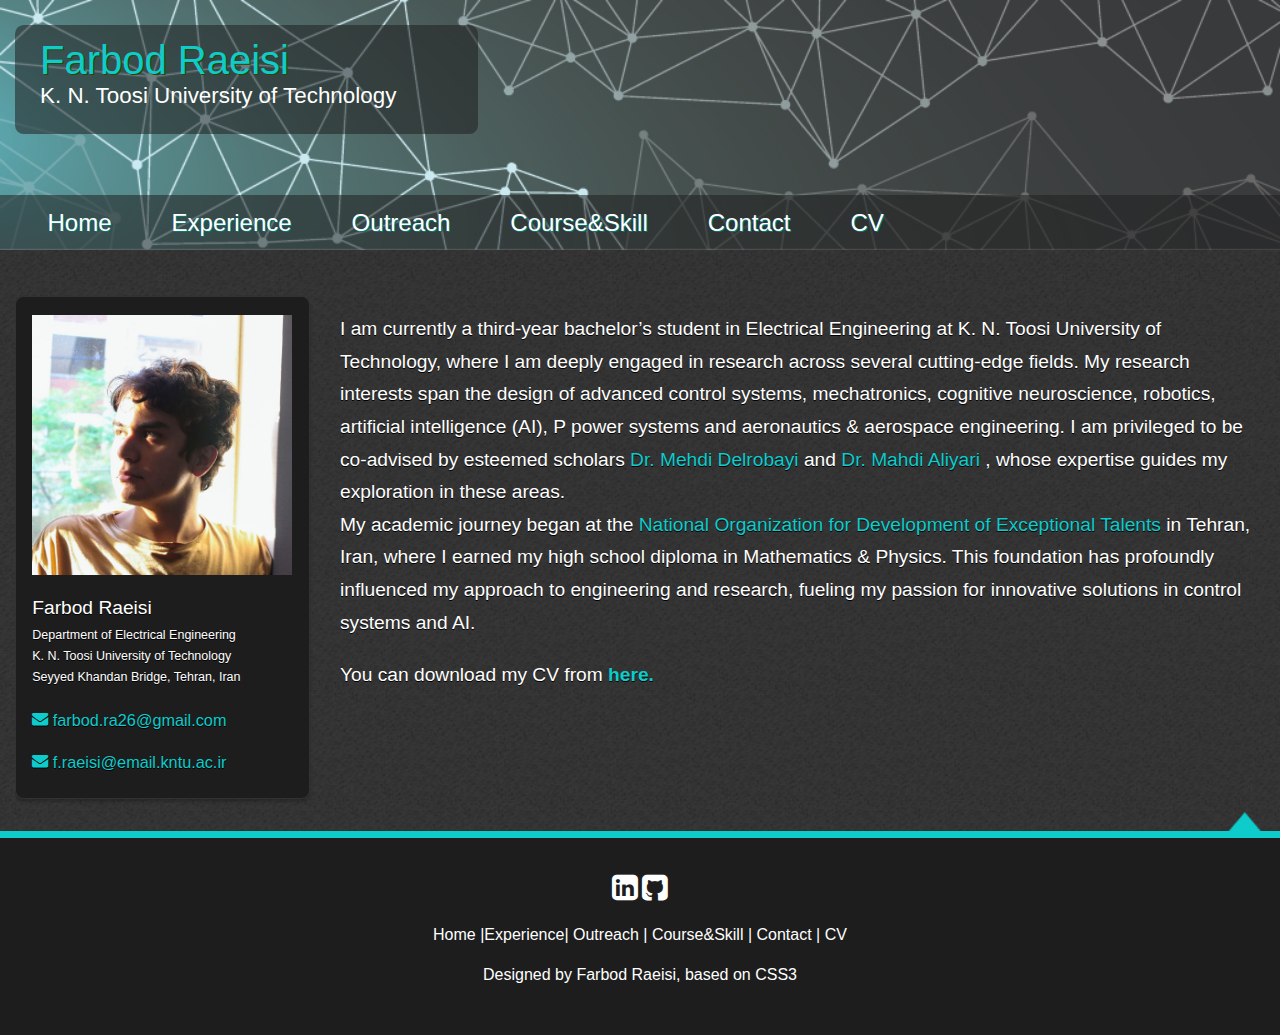
<file: index.html>
<!DOCTYPE HTML>
<html>

<head>
  <title>Farbod.R</title>
  <meta name="viewport" content="width=device-width, initial-scale=1.0">
  <meta name="description" content="Farbod Raeisi Website" />
  <meta name="keywords" content="Farbod Raeisi, K. N. Toosi University of Technology" />
  <meta http-equiv="content-type" content="text/html; charset=UTF-8" />
  <link rel="stylesheet" type="text/css" href="css/style.css" />
  <link rel="stylesheet" href="css/icomoon.css">
  <!-- modernizr enables HTML5 elements and feature detects -->
  <script type="text/javascript" src="js/modernizr-1.5.min.js"></script>
  <link rel="icon" type="image/x-icon" href="/images/favicon.jpg">
<script async src="https://www.googletagmanager.com/gtag/js?id=G-1BV49JWJZ4"></script>
<script>
  window.dataLayer = window.dataLayer || [];
  function gtag(){dataLayer.push(arguments);}
  gtag('js', new Date());

  gtag('config', 'G-1BV49JWJZ4');
</script>	
</head>

<body>
  <div id="main">
    <header>
      <div id="logo">
        <div id="logo_text">
          <!-- class="logo_colour", allows you to change the colour of the text -->
          <h1><a href="index.html"><span class="logo_colour">Farbod Raeisi</span></a></h1>
          <h2>K. N. Toosi University of Technology</h2>
        </div>
      </div>
      <nav>
        <div id="menu_container">
          <ul class="sf-menu" id="nav">
          
          <li><a href="index.html">Home</a></li>
            <li><a href="Experience.html">Experience</a></li>
            <li><a href="Outreach.html">Outreach</a></li>
            <li><a href="Course&Skill.html">Course&Skill</a></li>
            <li><a href="Contact.html">Contact</a></li>
            <li><a href="CV_Farbod_Raeisi.pdf">CV</a></li>
         </ul>  
        </div>
      </nav>
    </header>
    <div id="site_content">
      <div id="sidebar_container">
        <div class="sidebar">
          <br>
		  <img src="images/Farbod.jpg" style="width:104%;">
          <br><br>
		  <h4>Farbod Raeisi</h4>
      <font size=1.9>
		  <p>Department of Electrical Engineering <br />
        K. N. Toosi University of Technology <br />
        Seyyed Khandan Bridge, Tehran, Iran  <br />
        <br><font size=2.0><a href="mailto:farbod.ra26@gmail.com"><i class="icon-envelope"></i> farbod.ra26@gmail.com </a></font> </p>
        <font size=2.0><a href="mailto:f.raeisi@email.kntu.ac.ir"><i class="icon-envelope"></i> f.raeisi@email.kntu.ac.ir </a></font> </p>  
      </font>
		  <!-- <p>(+1) 2035358674</p> -->
		  <!--h4>Links</h4>
      <font size = 1.8><a href="https://medicine.yale.edu/mrrc/" style="color: #0ecccc;">Magnetic Resonance Research Center</a>
		  <br><a href="https://yins.yale.edu/" style="color: #0ecccc;">Yale Institute for Network Science (YINS)</a></font>
		  <br /-->
        </div>
      </div>
      <div class="content">
        <h1></h1>
        <p>I am currently a third-year bachelor’s student in Electrical Engineering at K. N. Toosi University of Technology, where I am deeply engaged in research across several cutting-edge fields. My research interests span the design of advanced control systems, mechatronics, cognitive neuroscience, robotics, artificial intelligence (AI), P
		power systems and aeronautics & aerospace engineering. I am privileged to be co-advised by esteemed scholars <a href="https://en.kntu.ac.ir/mehdi-delrobaei/" style="color: #0ecccc;">Dr. Mehdi Delrobayi</a> and <a href="https://en.kntu.ac.ir/mahdi-aliyari-shorehdeli/" style="color: #0ecccc;">Dr. Mahdi Aliyari </a>, whose expertise guides my exploration in these areas.
        <br>My academic journey began at the <a href="https://en.wikipedia.org/wiki/National_Organization_for_Development_of_Exceptional_Talents" style="color: #0ecccc;">National Organization for Development of Exceptional Talents</a> in Tehran, Iran, where I earned my high school diploma in Mathematics & Physics. This foundation has profoundly influenced my approach to engineering and research, fueling my passion for innovative solutions in control systems and AI.
        
        <!--p>I am interested in developing AI models based on submodular function optimization that relate human behavior to individual brain functional connectivity and parcellation patterns as measured by fMRI.</p -->        

		<p>You can download my CV from <strong><a href="CV_Farbod_Raeisi.pdf" style="color: #0ecccc;">here.</a></strong></p-->
      </div>
    </div>
    <div id="scroll">
      <a title="Scroll to the top" class="top" href="#"><img src="images/top.png" alt="top" /></a>
    </div>
    <footer>
      <p>

      	<a href="www.linkedin.com/in/farbod-raeisi" class="linkedin"><font size="5"><i class="icon-linkedin-square"></i></font></a>      		
      	<!-- a href="http://twitter.com/" class="twitter"><font size="5"><i class="icon-twitter-square"></i></font></a --> 
        <a href="https://www.instagram.com/astroferi" class="instagram"><font size="5"><i class="icon-instagram-square"></i></font></a>
      	<!-- a href="http://www.instagram.com/astroferi" class="icon-instagram-square"><font size="5"><i class="icon-instagram-square"></i></font></a -->
      	<a href="https://github.com/farbod02" class="github"><font size="5"><i class="icon-github-square"></i></font></a></p>	      
      <p><a href="index.html">Home</a> |<a href="Experience.html">Experience</a>| 
        <a href="Outreach.html">Outreach</a> | <a href="Course&Skill.html">Course&Skill</a> |  <a href="Contact.html">Contact</a> |
        <a href="CV_Farbod_Raeisi.pdf">CV</a></p>
      <p>Designed by Farbod Raeisi, based on CSS3</p>
    </footer>
  </div>
  <!-- javascript at the bottom for fast page loading -->
  <script type="text/javascript" src="js/jquery.js"></script>
  <script type="text/javascript" src="js/jquery.easing-sooper.js"></script>
  <script type="text/javascript" src="js/jquery.sooperfish.js"></script>
  <script type="text/javascript">
    $(document).ready(function() {
      $('ul.sf-menu').sooperfish();
      $('.top').click(function() {$('html, body').animate({scrollTop:0}, 'fast'); return false;});
    });
  </script>
  


<!-- Default Statcounter code for Mehravehsalehi.com
https://mehravehsalehi.com/ -->
<script type="text/javascript">
var sc_project=11947197; 
var sc_invisible=0; 
var sc_security="f61c6915"; 
var scJsHost = "https://";
document.write("<sc"+"ript type='text/javascript' src='" +
scJsHost+
"statcounter.com/counter/counter.js'></"+"script>");
</script>
<noscript><div class="statcounter"><a title="Web Analytics"
href="https://statcounter.com/" target="_blank"><img
class="statcounter"
src="https://c.statcounter.com/11947197/0/f61c6915/0/"
alt="Web Analytics"></a></div></noscript>
<!-- End of Statcounter Code -->

</body>
</html>
</file>
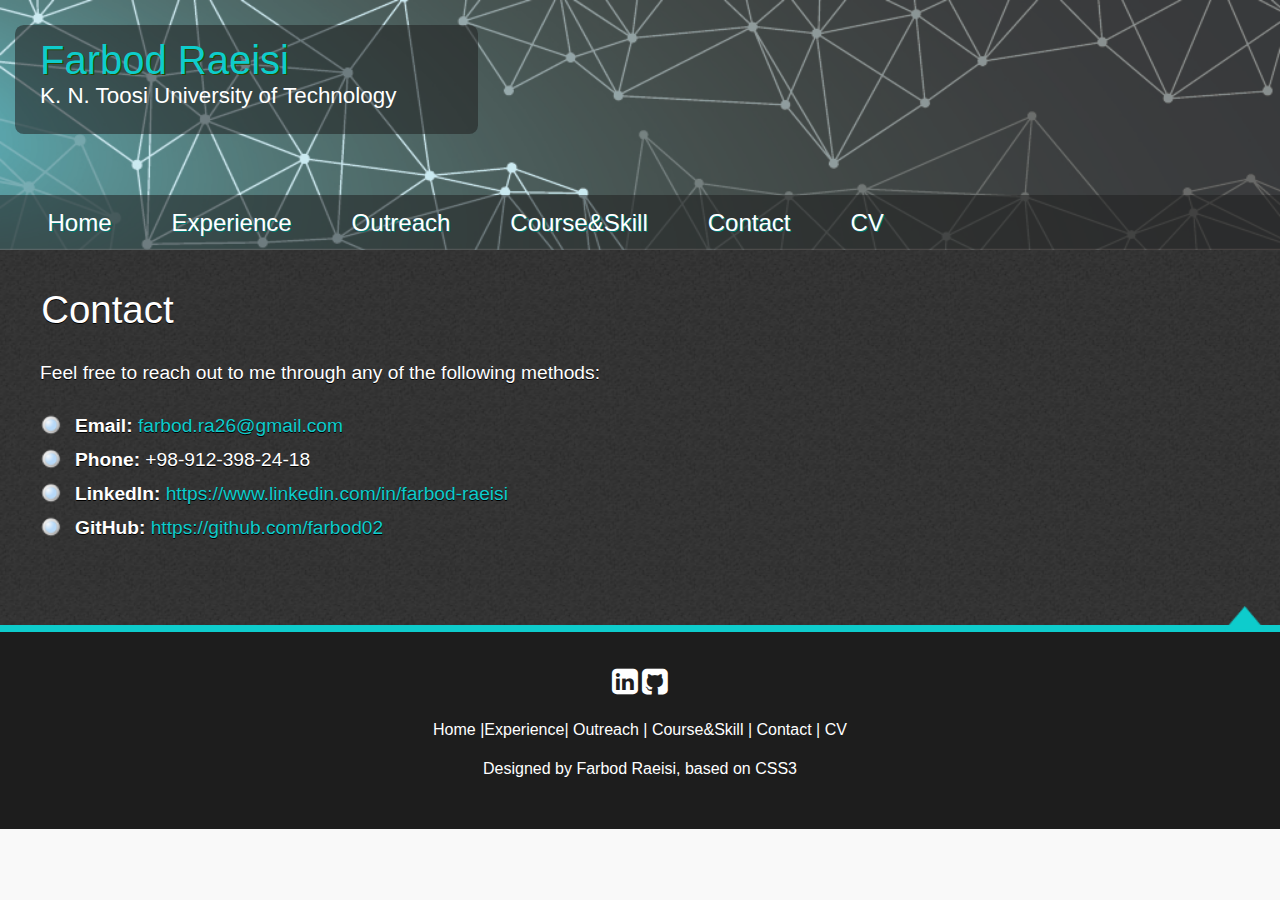
<file: Contact.html>
<!DOCTYPE HTML>
<html>

<head>
  <title>Contact - Farbod Raeisi</title>
  <meta name="viewport" content="width=device-width, initial-scale=1.0">
  <meta name="description" content="Contact Farbod Raeisi" />
  <meta name="keywords" content="Farbod Raeisi, K. N. Toosi University of Technology, Contact" />
  <meta http-equiv="content-type" content="text/html; charset=UTF-8" />
  <link rel="stylesheet" type="text/css" href="css/style.css" />
  <link rel="stylesheet" href="css/icomoon.css">
  <!-- modernizr enables HTML5 elements and feature detects -->
  <script type="text/javascript" src="js/modernizr-1.5.min.js"></script>
  <link rel="icon" type="image/x-icon" href="/images/favicon.jpg">
  <script async src="https://www.googletagmanager.com/gtag/js?id=G-1BV49JWJZ4"></script>
<script>
  window.dataLayer = window.dataLayer || [];
  function gtag(){dataLayer.push(arguments);}
  gtag('js', new Date());

  gtag('config', 'G-1BV49JWJZ4');
</script>
</head>

<body>
  <div id="main">
    <header>
      <div id="logo">
        <div id="logo_text">
          <!-- class="logo_colour", allows you to change the colour of the text -->
          <h1><a href="index.html"><span class="logo_colour">Farbod Raeisi</span></a></h1>
          <h2>K. N. Toosi University of Technology</h2>
        </div>
      </div>
      <nav>
        <div id="menu_container">
          <ul class="sf-menu" id="nav">
            <li><a href="index.html">Home</a></li>
            <li><a href="Experience.html">Experience</a></li>
            <li><a href="Outreach.html">Outreach</a></li>
            <li><a href="Course&Skill.html">Course&Skill</a></li>
            <li><a href="Contact.html">Contact</a></li>
            <li><a href="CV_Farbod_Raeisi.pdf">CV</a></li>
          </ul>
        </div>
      </nav>
    </header>
    <div id="site_content">
      <div class="content" style="width:980px;">
        <h1>Contact</h1>
        <p>Feel free to reach out to me through any of the following methods:</p>
        <ul>
          <li><strong>Email:</strong> <a href="mailto:farbod.ra26@gmail.com">farbod.ra26@gmail.com</a></li>
          <li><strong>Phone:</strong> +98-912-398-24-18</li>
          <li><strong>LinkedIn:</strong> <a href="https://www.linkedin.com/in/farbod-raeisi" target="_blank">https://www.linkedin.com/in/farbod-raeisi</a></li>
          <li><strong>GitHub:</strong> <a href="https://github.com/farbod02" target="_blank">https://github.com/farbod02</a></li>
        </ul>
      </div>
    </div>
    <div id="scroll">
      <a title="Scroll to the top" class="top" href="#"><img src="images/top.png" alt="top" /></a>
    </div>
    <footer>
      <p>
        <a href="http://www.linkedin.com/pub/farbod-raeisi" class="linkedin"><font size="5"><i class="icon-linkedin-square"></i></font></a>          
        <!--a href="http://twitter.com/" class="twitter"><font size="5"><i class="icon-twitter-square"></i></font></a-->        
        <a href="https://github.com/farbod02" class="github"><font size="5"><i class="icon-github-square"></i></font></a>       
      <p><a href="index.html">Home</a> |<a href="Experience.html">Experience</a>| 
        <a href="Outreach.html">Outreach</a> | <a href="Course&Skill.html">Course&Skill</a> |  <a href="Contact.html">Contact</a> |
        <a href="CV_Farbod_Raeisi.pdf">CV</a></p>
      <p>Designed by Farbod Raeisi, based on CSS3</p>
    </footer>
  </div>
  <!-- javascript at the bottom for fast page loading -->
  <script type="text/javascript" src="js/jquery.js"></script>
  <script type="text/javascript" src="js/jquery.easing-sooper.js"></script>
  <script type="text/javascript" src="js/jquery.sooperfish.js"></script>
  <script type="text/javascript">
    $(document).ready(function() {
      $('ul.sf-menu').sooperfish();
      $('.top').click(function() {$('html, body').animate({scrollTop:0}, 'fast'); return false;});
    });
  </script>

  <!-- Default Statcounter code for Mehravehsalehi.com
  https://mehravehsalehi.com/ -->
  <script type="text/javascript">
    var sc_project = 11947197; 
    var sc_invisible = 0; 
    var sc_security = "f61c6915"; 
    var scJsHost = "https://";
    document.write("<sc"+"ript type='text/javascript' src='" +
    scJsHost+
    "statcounter.com/counter/counter.js'></"+"script>");
  </script>
  <noscript>
    <div class="statcounter">
      <a title="Web Analytics" href="https://statcounter.com/" target="_blank"><img class="statcounter" src="https://c.statcounter.com/11947197/0/f61c6915/0/" alt="Web Analytics"></a>
    </div>
  </noscript>
  <!-- End of Statcounter Code -->
</body>
</html>
</file>
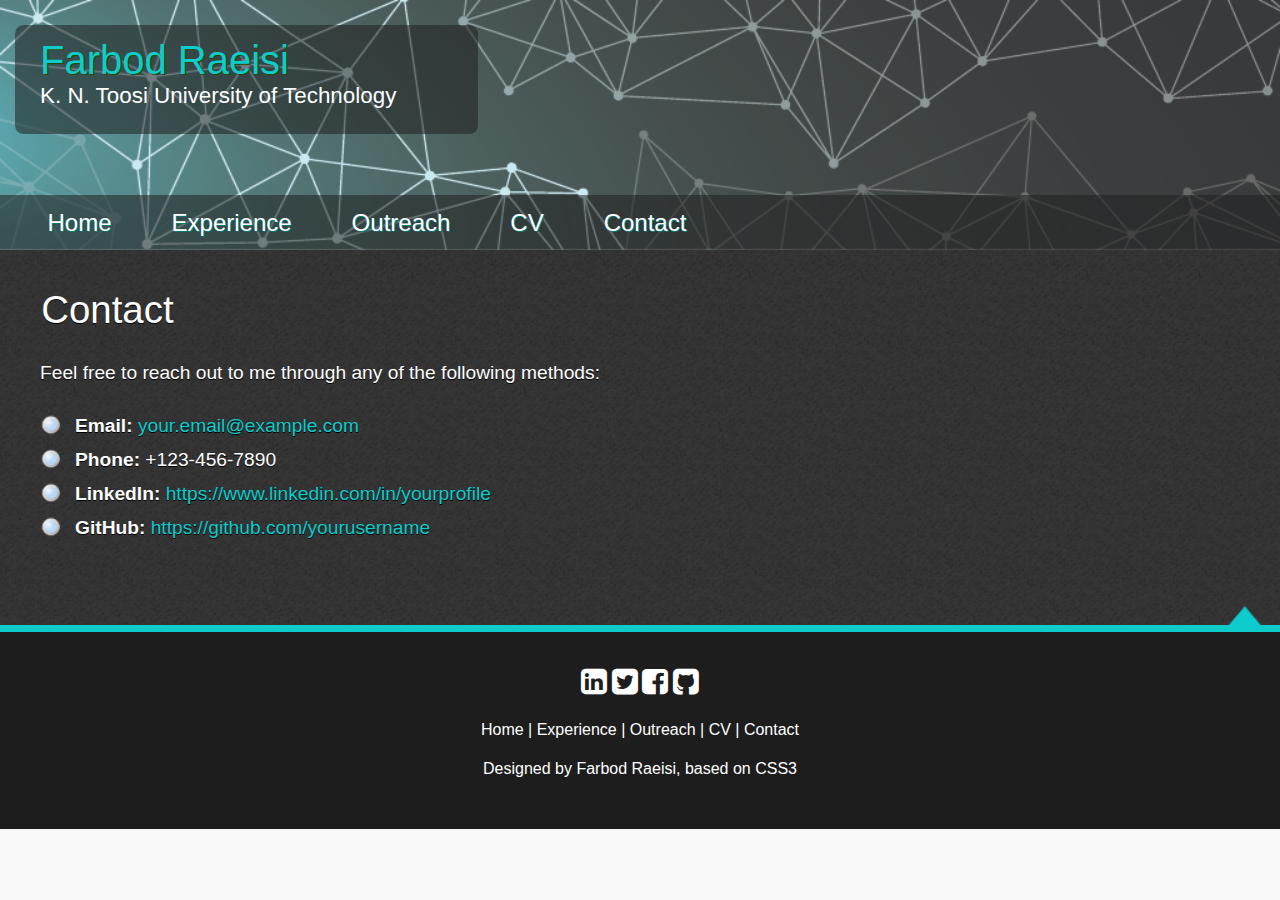
<file: Content.html>
<!DOCTYPE HTML>
<html>

<head>
  <title>Contact - Farbod Raeisi</title>
  <meta name="viewport" content="width=device-width, initial-scale=1.0">
  <meta name="description" content="Contact Farbod Raeisi" />
  <meta name="keywords" content="Farbod Raeisi, K. N. Toosi University of Technology, Contact" />
  <meta http-equiv="content-type" content="text/html; charset=UTF-8" />
  <link rel="stylesheet" type="text/css" href="css/style.css" />
  <link rel="stylesheet" href="css/icomoon.css">
  <!-- modernizr enables HTML5 elements and feature detects -->
  <script type="text/javascript" src="js/modernizr-1.5.min.js"></script>
</head>

<body>
  <div id="main">
    <header>
      <div id="logo">
        <div id="logo_text">
          <!-- class="logo_colour", allows you to change the colour of the text -->
          <h1><a href="index.html"><span class="logo_colour">Farbod Raeisi</span></a></h1>
          <h2>K. N. Toosi University of Technology</h2>
        </div>
      </div>
      <nav>
        <div id="menu_container">
          <ul class="sf-menu" id="nav">
            <li><a href="index.html">Home</a></li>
            <li><a href="Experience.html">Experience</a></li>
            <li><a href="Outreach.html">Outreach</a></li>
            <li><a href="Resume_ms.pdf">CV</a></li>
            <li class="selected"><a href="Contact.html">Contact</a></li>
          </ul>
        </div>
      </nav>
    </header>
    <div id="site_content">
      <div class="content" style="width:980px;">
        <h1>Contact</h1>
        <p>Feel free to reach out to me through any of the following methods:</p>
        <ul>
          <li><strong>Email:</strong> <a href="mailto:your.email@example.com">your.email@example.com</a></li>
          <li><strong>Phone:</strong> +123-456-7890</li>
          <li><strong>LinkedIn:</strong> <a href="https://www.linkedin.com/in/yourprofile" target="_blank">https://www.linkedin.com/in/yourprofile</a></li>
          <li><strong>GitHub:</strong> <a href="https://github.com/yourusername" target="_blank">https://github.com/yourusername</a></li>
        </ul>
      </div>
    </div>
    <div id="scroll">
      <a title="Scroll to the top" class="top" href="#"><img src="images/top.png" alt="top" /></a>
    </div>
    <footer>
      <p>
        <a href="http://www.linkedin.com/pub/mehraveh-salehi/5a/297/2a9" class="linkedin"><font size="5"><i class="icon-linkedin-square"></i></font></a>          
        <a href="http://twitter.com/Mehravehs" class="twitter"><font size="5"><i class="icon-twitter-square"></i></font></a>        
        <a href="http://www.facebook.com/mehraveh.salehi" class="facebook"><font size="5"><i class="icon-facebook-square"></i></font></a>
        <a href="https://github.com/mehravehs" class="github"><font size="5"><i class="icon-github-square"></i></font></a>
      </p>        
      <p><a href="index.html">Home</a> | <a href="Experience.html">Experience</a> | <a href="Outreach.html">Outreach</a> | <a href="Resume_ms.pdf">CV</a> | <a href="Contact.html">Contact</a></p>
      <p>Designed by Farbod Raeisi, based on CSS3</p>
    </footer>
  </div>
  <!-- javascript at the bottom for fast page loading -->
  <script type="text/javascript" src="js/jquery.js"></script>
  <script type="text/javascript" src="js/jquery.easing-sooper.js"></script>
  <script type="text/javascript" src="js/jquery.sooperfish.js"></script>
  <script type="text/javascript">
    $(document).ready(function() {
      $('ul.sf-menu').sooperfish();
      $('.top').click(function() {$('html, body').animate({scrollTop:0}, 'fast'); return false;});
    });
  </script>

  <!-- Default Statcounter code for Mehravehsalehi.com
  https://mehravehsalehi.com/ -->
  <script type="text/javascript">
    var sc_project = 11947197; 
    var sc_invisible = 0; 
    var sc_security = "f61c6915"; 
    var scJsHost = "https://";
    document.write("<sc"+"ript type='text/javascript' src='" +
    scJsHost+
    "statcounter.com/counter/counter.js'></"+"script>");
  </script>
  <noscript>
    <div class="statcounter">
      <a title="Web Analytics" href="https://statcounter.com/" target="_blank"><img class="statcounter" src="https://c.statcounter.com/11947197/0/f61c6915/0/" alt="Web Analytics"></a>
    </div>
  </noscript>
  <!-- End of Statcounter Code -->
</body>
</html>
</file>
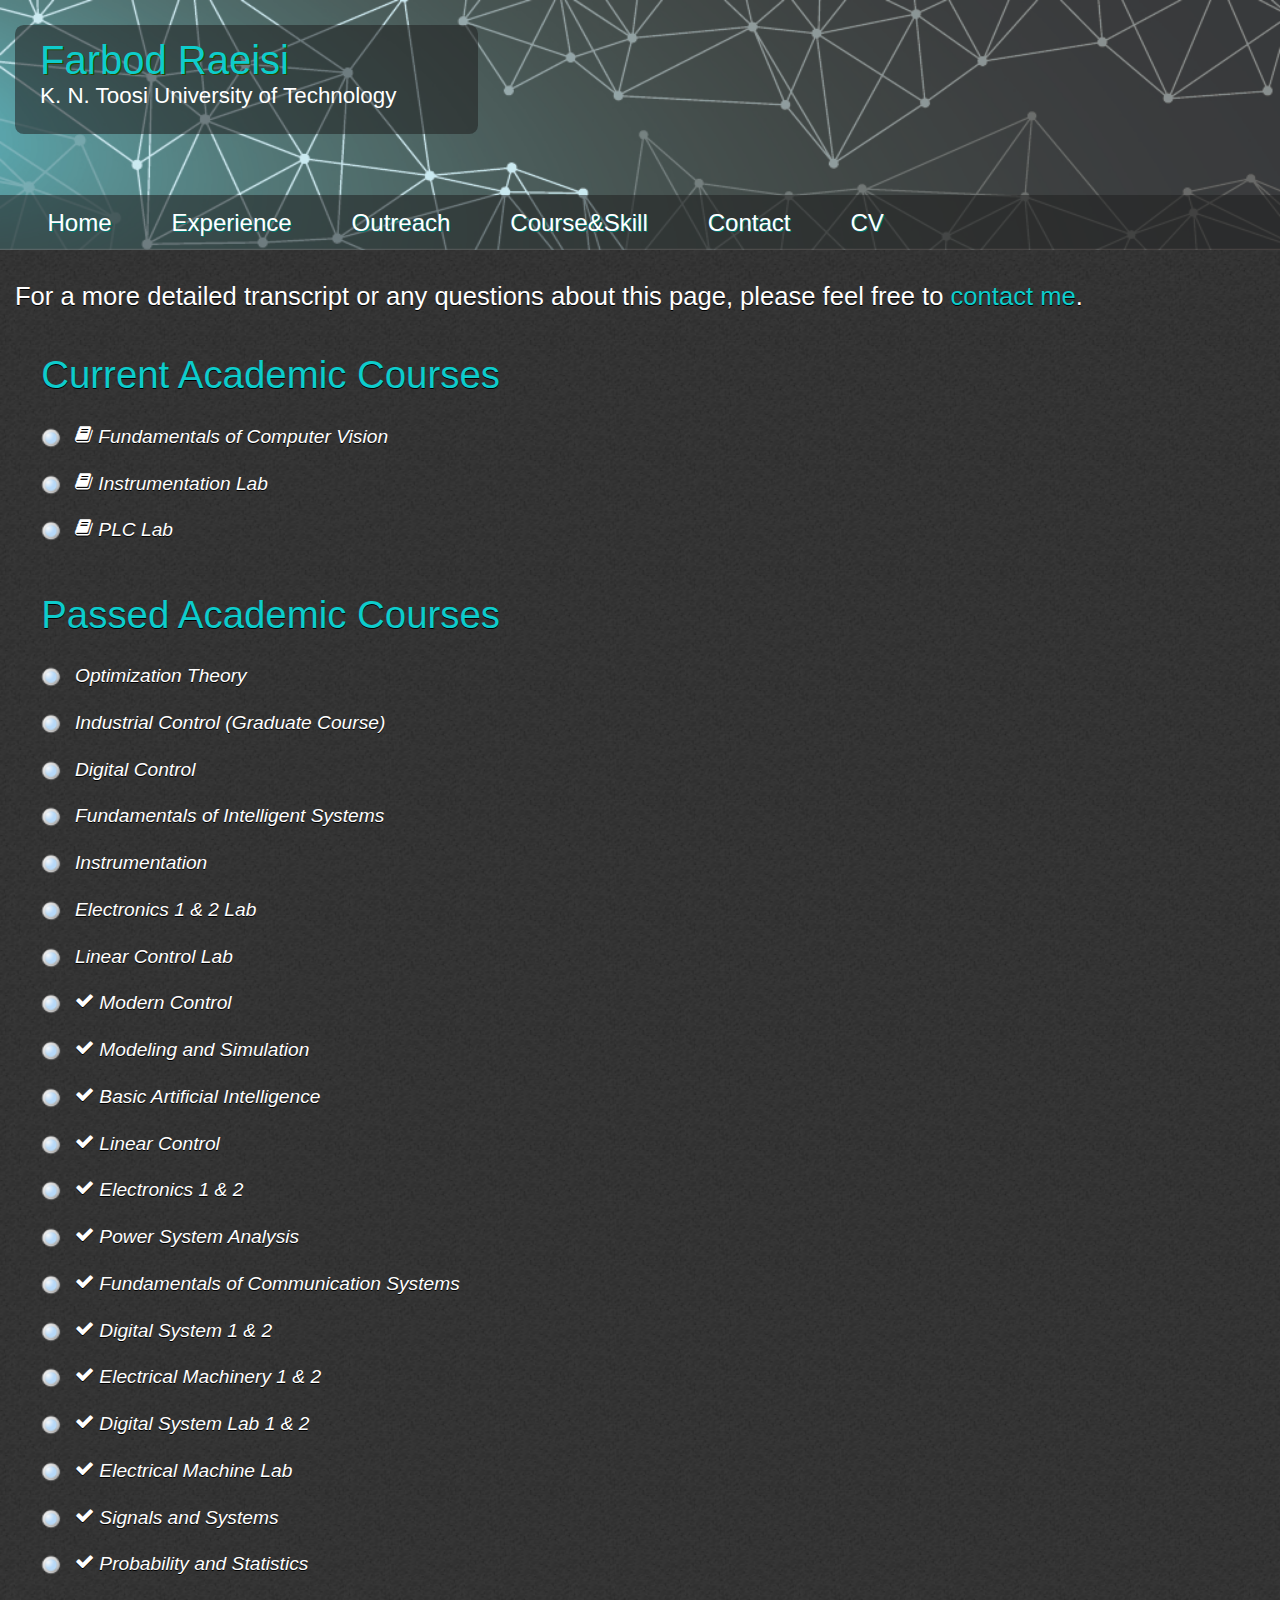
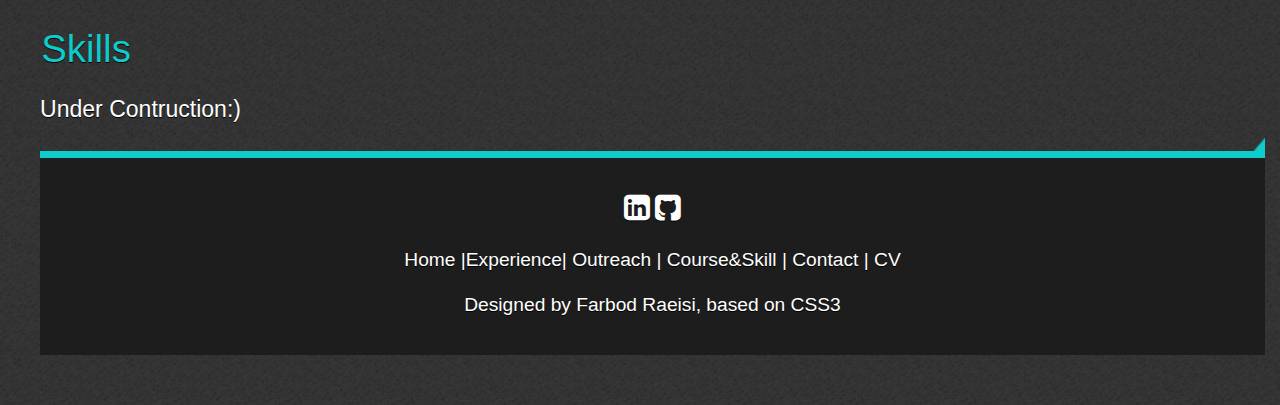
<file: Course&Skill.html>
<!DOCTYPE HTML>
<html>

<head>
  <title>Farbod.R</title>
  <meta name="viewport" content="width=device-width, initial-scale=1.0">
  <meta name="description" content="Farbod Raeisi Website" />
  <meta name="keywords" content="Farbod Raeisi, K. N. Toosi University of Technology" />
  <meta http-equiv="content-type" content="text/html; charset=UTF-8" />
  <link rel="stylesheet" type="text/css" href="css/style.css" />
  <link rel="stylesheet" href="css/icomoon.css">  
  <script type="text/javascript" src="js/modernizr-1.5.min.js"></script>
  <link rel="icon" type="image/x-icon" href="/images/favicon.jpg">
</head>
<body>
  <div id="main">
    <header>
      <div id="logo">
        <div id="logo_text">
          <h1><a href="index.html"><span class="logo_colour">Farbod Raeisi</span></a></h1>
          <h2>K. N. Toosi University of Technology</h2>
        </div>
      </div>
      <nav>
        <div id="menu_container">
          <ul class="sf-menu" id="nav">    			
            <li><a href="index.html">Home</a></li>
            <li><a href="Experience.html">Experience</a></li>
            <li><a href="Outreach.html">Outreach</a></li>
            <li><a href="Course&Skill.html">Course&Skill</a></li>
            <li><a href="Contact.html">Contact</a></li>
            <li><a href="CV_Farbod_Raeisi.pdf">CV</a></li>
          </ul>
        </div>
      </nav>
    </header>
    <div id="site_content">
      <h2>For a more detailed transcript or any questions about this page, please feel free to <a href="mailto:farbod.ra26@gmail.com" style="color: #0ecccc;">contact me</a>.</h2>      
        <div class="content" style="width:980px;">
        <h1><a name="edu">Current Academic Courses</a></h1>
<div class="courses-section">
  <ul class="courses-list">
    <li><h5><i class="icon-book"></i> Fundamentals of Computer Vision</h5></li>
    <li><h5><i class="icon-book"></i> Instrumentation Lab</h5></li>
    <li><h5><i class="icon-book"></i> PLC Lab</h5></li>
  </ul>
</div>

<!-- Passed Courses Section -->
<h1><a name="edu">Passed Academic Courses</a></h1>
<div class="courses-section">
  <ul class="courses-list">
    <li><h5><i class="icon-chack"></i> Optimization Theory</h5></li>
    <li><h5><i class="icon-chack"></i> Industrial Control (Graduate Course)</h5></li>
    <li><h5><i class="icon-chack"></i> Digital Control</h5></li>
    <li><h5><i class="icon-chack"></i> Fundamentals of Intelligent Systems</h5></li>
    <li><h5><i class="icon-chack"></i> Instrumentation</h5></li>
    <li><h5><i class="icon-chack"></i> Electronics 1 & 2 Lab</h5></li>
    <li><h5><i class="icon-chack"></i> Linear Control Lab</h5></li>
    <li><h5><i class="icon-check"></i> Modern Control</h5></li>
    <li><h5><i class="icon-check"></i> Modeling and Simulation</h5></li>
    <li><h5><i class="icon-check"></i> Basic Artificial Intelligence</h5></li>
    <li><h5><i class="icon-check"></i> Linear Control</h5></li>
    <li><h5><i class="icon-check"></i> Electronics 1 & 2</h5></li>
    <li><h5><i class="icon-check"></i> Power System Analysis</h5></li>
    <li><h5><i class="icon-check"></i> Fundamentals of Communication Systems</h5></li>
    <li><h5><i class="icon-check"></i> Digital System 1 & 2</h5></li>
    <li><h5><i class="icon-check"></i> Electrical Machinery 1 & 2</h5></li>
    <li><h5><i class="icon-check"></i> Digital System Lab 1 & 2</h5></li>
    <li><h5><i class="icon-check"></i> Electrical Machine Lab</h5></li>
    <li><h5><i class="icon-check"></i> Signals and Systems</h5></li>
    <li><h5><i class="icon-check"></i> Probability and Statistics</h5></li>
  </ul>
</div>
<h1><a name="edu">Skills</a></h1>
<h4>Under Contruction:)</h4>
<br>
    <div id="scroll">
      <a title="Scroll to the top" class="top" href="#"><img src="images/top.png" alt="top" /></a>
    </div>
    <footer>
      <p>
        <a href="http://www.linkedin.com/pub/farbod-raeisi" class="linkedin">
          <font size="5"><i class="icon-linkedin-square"></i></font></a>
        <a href="https://github.com/farbod02" class="github">
          <font size="5"><i class="icon-github-square"></i></font></a>
      </p>
      <p><a href="index.html">Home</a> |<a href="Experience.html">Experience</a>| 
        <a href="Outreach.html">Outreach</a> | <a href="Course&Skill.html">Course&Skill</a> |  <a href="Contact.html">Contact</a> |
        <a href="CV_Farbod_Raeisi.pdf">CV</a></p>
      <p>Designed by Farbod Raeisi, based on CSS3</p>
    </footer>
  </div>
  <script type="text/javascript" src="js/jquery.js"></script>
  <script type="text/javascript" src="js/jquery.easing-sooper.js"></script>
  <script type="text/javascript" src="js/jquery.sooperfish.js"></script>
  <script type="text/javascript">
    $(document).ready(function() {
      $('ul.sf-menu').sooperfish();
      $('.top').click(function() {
        $('html, body').animate({scrollTop:0}, 'fast');
        return false;
      });
    });
  </script>
</body>
</html>
</file>
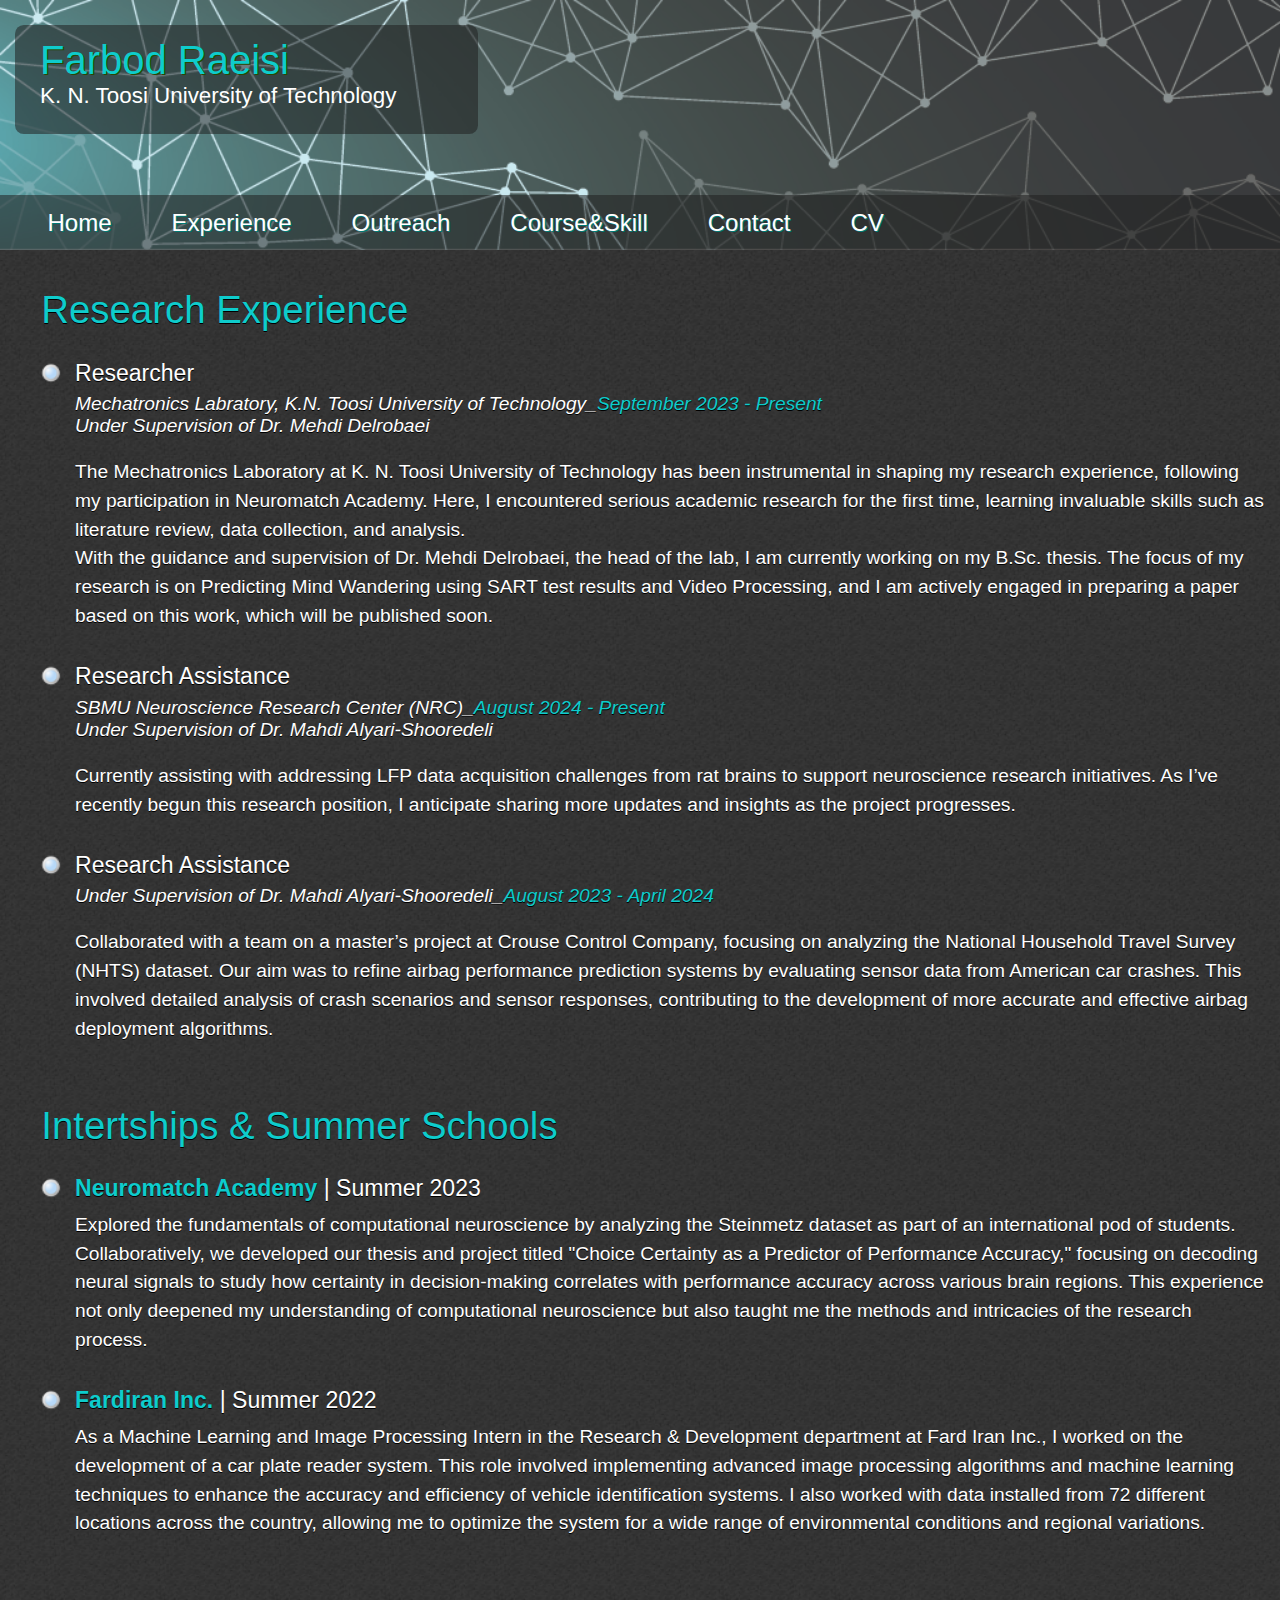
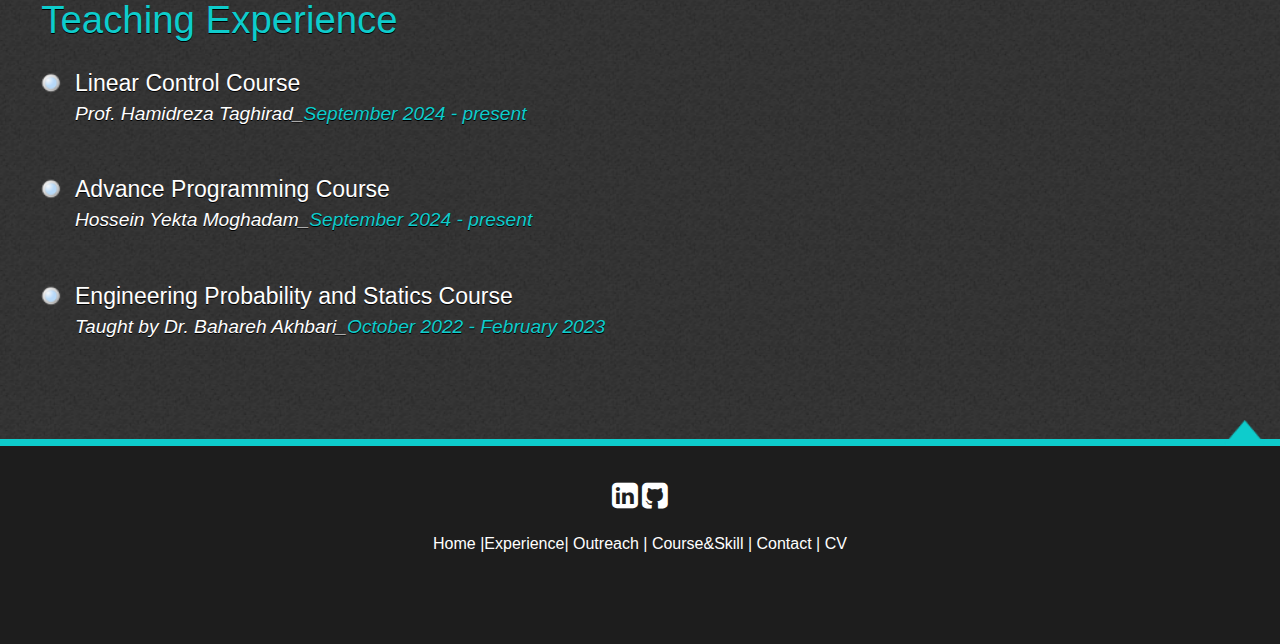
<file: Experience.html>
<!DOCTYPE HTML>
<html>

<head>
  <title>Farbod.R</title>
  <meta name="viewport" content="width=device-width, initial-scale=1.0">
  <meta name="description" content="Farbod Raeisi Website" />
  <meta name="keywords" content="Farbod Raeisi, K. N. Toosi University of Technology" />
  <meta http-equiv="content-type" content="text/html; charset=UTF-8" />
  <link rel="stylesheet" type="text/css" href="css/style.css" />
  <link rel="stylesheet" href="css/icomoon.css">  
  <!-- modernizr enables HTML5 elements and feature detects -->
  <script type="text/javascript" src="js/modernizr-1.5.min.js"></script>
<link rel="icon" type="image/x-icon" href="/images/favicon.jpg">
</head>
<body>
  <div id="main">
    <header>
      <div id="logo">
        <div id="logo_text">
          <!-- class="logo_colour", allows you to change the colour of the text -->
          <h1><a href="index.html"><span class="logo_colour">Farbod Raeisi</span></a></h1>
          <h2>K. N. Toosi University of Technology</h2>
        </div>
      </div>
      <nav>
        <div id="menu_container">
          <ul class="sf-menu" id="nav">    			
            <li><a href="index.html">Home</a></li>
            <li><a href="Experience.html">Experience</a></li>
            <li><a href="Outreach.html">Outreach</a></li>
            <li><a href="Course&Skill.html">Course&Skill</a></li>
            <li><a href="Contact.html">Contact</a></li>
            <li><a href="CV_Farbod_Raeisi.pdf">CV</a></li>
         </ul>
        </div>
      </nav>
    </header>
    <div id="site_content">
	  <div class="content" style="width:980px;">	         
    <h1><a name"edu">Research Experience</a></h1>
		<ul>
      <li><h4>Researcher</h4>
      <h5> Mechatronics Labratory, K.N. Toosi University of Technology_<a style="color: #0ecccc;">September 2023 - Present</a><br>Under Supervision of Dr. Mehdi Delrobaei</h5>
        <ul>
          The Mechatronics Laboratory at K. N. Toosi University of Technology has been instrumental in shaping my research experience, following my participation in Neuromatch Academy. Here, I encountered serious academic research for the first time, learning invaluable skills such as literature review, data collection, and analysis.

          <br>With the guidance and supervision of Dr. Mehdi Delrobaei, the head of the lab, I am currently working on my B.Sc. thesis. The focus of my research is on Predicting Mind Wandering using SART test results and Video Processing, and I am actively engaged in preparing a paper based on this work, which will be published soon.
          </li>
        </ul> 
      <li><h4>Research Assistance</h4>
          <h5>SBMU Neuroscience Research Center (NRC)_<a style="color: #0ecccc;">August 2024 - Present</a><br>Under Supervision of Dr. Mahdi Alyari-Shooredeli</h5>
          <ul>
            <!--a style="color: #0ecccc;"><b-->Currently assisting with addressing LFP data acquisition challenges from rat brains to support neuroscience research initiatives. As I’ve recently begun this research position, I anticipate sharing more updates and insights as the project progresses.
      </li>
    </ul> 

      <li><h4>Research Assistance</h4>
      <h5>Under Supervision of Dr. Mahdi Alyari-Shooredeli_<a style="color: #0ecccc;">August 2023 - April 2024</a></h5>
      <ul>
        <!--a style="color: #0ecccc;"><b-->Collaborated with a team on a master’s project at Crouse Control Company, focusing on analyzing the National Household Travel Survey (NHTS) dataset. Our aim was to refine airbag performance prediction systems by evaluating sensor data from American car crashes. This involved detailed analysis of crash scenarios and sensor responses, contributing to the development of more accurate and effective airbag deployment algorithms.
      </li>
      </ul>        
    </ul>
        <h1><a name"edu">Intertships & Summer Schools</a></h1>
		<ul>    
  
      <li><h4><a  style="color: #0ecccc;"><b>Neuromatch Academy</b></a> | Summer 2023</h4>
        <ul>
          Explored the fundamentals of computational neuroscience by analyzing the Steinmetz dataset as part of an international pod of students. Collaboratively, we developed our thesis and project titled "Choice Certainty as a Predictor of Performance Accuracy," focusing on decoding neural signals to study how certainty in decision-making correlates with performance accuracy across various brain regions. This experience not only deepened my understanding of computational neuroscience but also taught me the methods and intricacies of the research process.</li>
        </ul>  

        <li><h4><a href="https://fardiran.com/en/" style="color: #0ecccc;"><b>Fardiran Inc.</b></a> | Summer 2022</h4>
          <ul>
           As a Machine Learning and Image Processing Intern in the Research & Development department at Fard Iran Inc., I worked on the development of a car plate reader system. This role involved implementing advanced image processing algorithms and machine learning techniques to enhance the accuracy and efficiency of vehicle identification systems. I also worked with data installed from 72 different locations across the country, allowing me to optimize the system for a wide range of environmental conditions and regional variations.</li>
          </ul> 
        </ul>  
        <ul>
        <h1><a name"edu">Teaching Experience</a></h1>
    <ul>
          <li><h4>Linear Control Course</h4>
            <h5>Prof. Hamidreza Taghirad_<a style="color: #0ecccc;">September 2024 - present</a></h5>
        </ul>
    <ul>
          <li><h4>Advance Programming Course</h4>
            <h5>Hossein Yekta Moghadam_<a style="color: #0ecccc;">September 2024 - present</a></h5>
        </ul> 
    <ul>
          <li><h4>Engineering Probability and Statics Course</h4>
            <h5>Taught by Dr. Bahareh Akhbari_<a style="color: #0ecccc;">October 2022 - February 2023</a></h5>
        </ul>   
           
    </div>
    </div>
    <div id="scroll">
      <a title="Scroll to the top" class="top" href="#"><img src="images/top.png" alt="top" /></a>
    </div>
    <footer>
      <p>
      	<a href="http://www.linkedin.com/pub/farbod-raeisi" class="linkedin"><font size="5"><i class="icon-linkedin-square"></i></font></a>          
        <!--a href="http://twitter.com/" class="twitter"><font size="5"><i class="icon-twitter-square"></i></font></a-->        
        <a href="https://github.com/farbod02" class="github"><font size="5"><i class="icon-github-square"></i></font></a>       
        <p><a href="index.html">Home</a> |<a href="Experience.html">Experience</a>| 
          <a href="Outreach.html">Outreach</a> | <a href="Course&Skill.html">Course&Skill</a> |  <a href="Contact.html">Contact</a> |
          <a href="CV_Farbod_Raeisi.pdf">CV</a></p>
    </footer>
  </div>
  <!-- javascript at the bottom for fast page loading -->
  <script type="text/javascript" src="js/jquery.js"></script>
  <script type="text/javascript" src="js/jquery.easing-sooper.js"></script>
  <script type="text/javascript" src="js/jquery.sooperfish.js"></script>
  <script type="text/javascript">
    $(document).ready(function() {
      $('ul.sf-menu').sooperfish();
      $('.top').click(function() {$('html, body').animate({scrollTop:0}, 'fast'); return false;});
    });
  </script>

<!-- Default Statcounter code for Mehravehsalehi.com
https://mehravehsalehi.com/ -->
<script type="text/javascript">
var sc_project=11947197; 
var sc_invisible=0; 
var sc_security="f61c6915"; 
var scJsHost = "https://";
document.write("<sc"+"ript type='text/javascript' src='" +
scJsHost+
"statcounter.com/counter/counter.js'></"+"script>");
</script>
<noscript><div class="statcounter"><a title="Web Analytics"
href="https://statcounter.com/" target="_blank"><img
class="statcounter"
src="https://c.statcounter.com/11947197/0/f61c6915/0/"
alt="Web Analytics"></a></div></noscript>
<!-- End of Statcounter Code -->

</body>
</html>
</file>
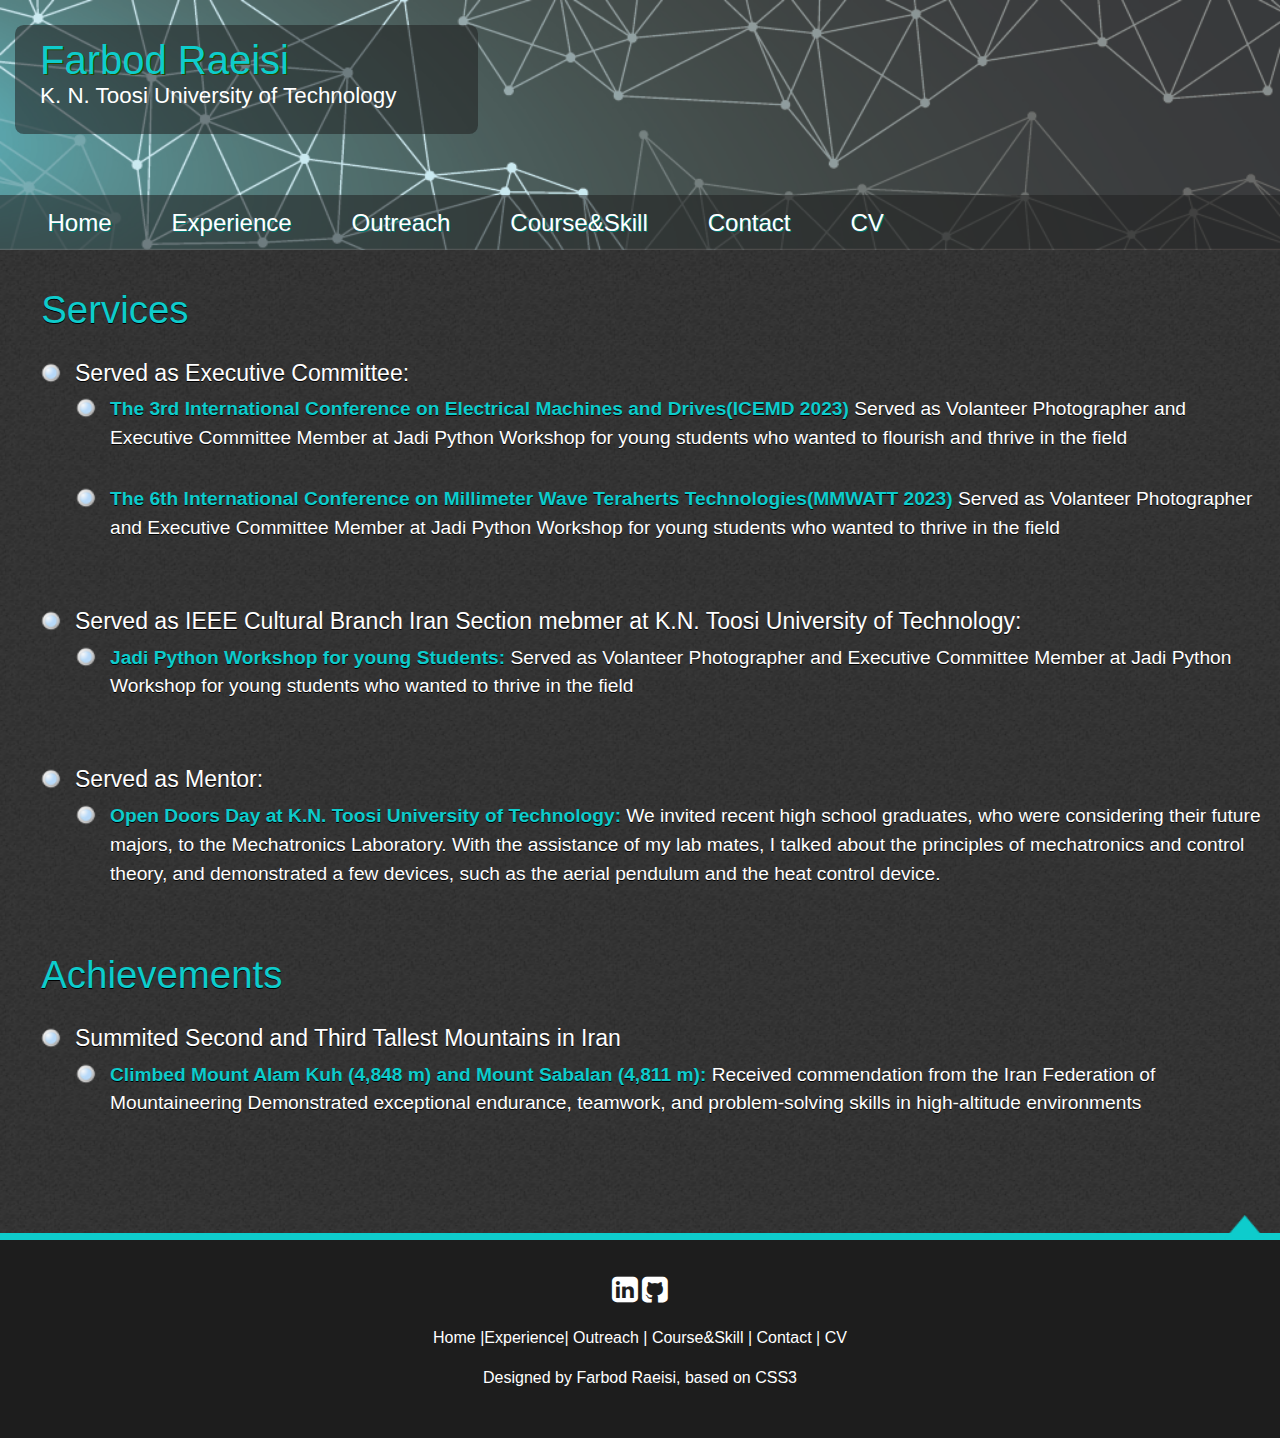
<file: Outreach.html>
<!DOCTYPE HTML>
<html>

<head>
  <title>Farbod.R</title>
  <meta name="viewport" content="width=device-width, initial-scale=1.0">
  <meta name="description" content="Farbod Raeisi Website" />
  <meta name="keywords" content="Farbod Raeisi, K. N. Toosi University of Technology" />
  <meta http-equiv="content-type" content="text/html; charset=UTF-8" />
  <link rel="stylesheet" type="text/css" href="css/style.css" />
  <link rel="stylesheet" href="css/icomoon.css">  
  <!-- modernizr enables HTML5 elements and feature detects -->
  <script type="text/javascript" src="js/modernizr-1.5.min.js"></script>
  <link rel="icon" type="image/x-icon" href="/images/favicon.jpg">
<script async src="https://www.googletagmanager.com/gtag/js?id=G-1BV49JWJZ4"></script>
<script>
  window.dataLayer = window.dataLayer || [];
  function gtag(){dataLayer.push(arguments);}
  gtag('js', new Date());

  gtag('config', 'G-1BV49JWJZ4');
</script>
</head>

<body>
  <div id="main">
    <header>
      <div id="logo">
        <div id="logo_text">
          <!-- class="logo_colour", allows you to change the colour of the text -->
          <h1><a href="index.html"><span class="logo_colour">Farbod Raeisi</span></a></h1>
          <h2>K. N. Toosi University of Technology</h2>
        </div>
      </div>
      <nav>
        <div id="menu_container">
          <ul class="sf-menu" id="nav">    			
            <li><a href="index.html">Home</a></li>
            <li><a href="Experience.html">Experience</a></li>
            <li><a href="Outreach.html">Outreach</a></li>
            <li><a href="Course&Skill.html">Course&Skill</a></li>
            <li><a href="Contact.html">Contact</a></li>
            <li><a href="CV_Farbod_Raeisi.pdf">CV</a></li>
         </ul>
        </div>
      </nav>
    </header>
    <div id="site_content">
	  <div class="content" style="width:980px;">	         
    
        <h1><a name"edu">Services</a></h1>        
      <ul> 
          <li><h4>Served as Executive Committee:</h4>
      <ul>
        <li><a style="color: #0ecccc;"><b>The 3rd International Conference on Electrical Machines and Drives(ICEMD 2023)</b></a> Served as Volanteer Photographer and Executive Committee Member at Jadi Python Workshop
          for young students who wanted to flourish and thrive in the field
        </li>
      </ul>  
      <ul>
        <li><a style="color: #0ecccc;"><b>The 6th International Conference on Millimeter Wave Teraherts Technologies(MMWATT 2023)</b></a> Served as Volanteer Photographer and Executive Committee Member at Jadi Python Workshop
          for young students who wanted to thrive in the field
        </li>
      </ul>  
      </ul>   


        
    <ul> 
        <li><h4>Served as IEEE Cultural Branch Iran Section mebmer at K.N. Toosi University of Technology:</h4>
		<ul>
			<li><a style="color: #0ecccc;"><b>Jadi Python Workshop for young Students:</b></a> Served as Volanteer Photographer and Executive Committee Member at Jadi Python Workshop
        for young students who wanted to thrive in the field
        
      </li>
    </ul>   
	  </ul>
	  <ul>
        <li><h4>Served as Mentor:</h4>
		<ul>
			<li><a style="color: #0ecccc;"><b>Open Doors Day at K.N. Toosi University of Technology:</b></a> We invited recent high school graduates, who were considering their future majors, to the Mechatronics Laboratory. With the assistance of my lab mates, I talked about the principles of mechatronics and control theory, and demonstrated a few devices, such as the aerial pendulum and the heat control device. </li>
    </ul>   
	  </ul>
    <h1><a name"edu">Achievements</a></h1>  
    <ul>
      <li><h4>Summited Second and Third Tallest Mountains in Iran</h4>
  <ul>
    <li><a style="color: #0ecccc;"><b>Climbed Mount Alam Kuh (4,848 m) and Mount Sabalan (4,811 m):</b></a> Received commendation from the Iran Federation of Mountaineering
      Demonstrated exceptional endurance, teamwork, and problem-solving skills in high-altitude environments </li>
  </ul>   
  </ul>
    </div>
    </div>
    <div id="scroll">
      <a title="Scroll to the top" class="top" href="#"><img src="images/top.png" alt="top" /></a>
    </div>
    <footer>
      <p>
      	<a href="http://www.linkedin.com/pub/farbod-raeisi" class="linkedin"><font size="5"><i class="icon-linkedin-square"></i></font></a>          
        <!--a href="http://twitter.com/" class="twitter"><font size="5"><i class="icon-twitter-square"></i></font></a-->        
        <a href="https://github.com/farbod02" class="github"><font size="5"><i class="icon-github-square"></i></font></a>       
<p><a href="index.html">Home</a> |<a href="Experience.html">Experience</a>| 
        <a href="Outreach.html">Outreach</a> | <a href="Course&Skill.html">Course&Skill</a> |  <a href="Contact.html">Contact</a> |
        <a href="CV_Farbod_Raeisi.pdf">CV</a></p>     
 <p>Designed by Farbod Raeisi, based on CSS3</p>
    </footer>
  </div>
  <!-- javascript at the bottom for fast page loading -->
  <script type="text/javascript" src="js/jquery.js"></script>
  <script type="text/javascript" src="js/jquery.easing-sooper.js"></script>
  <script type="text/javascript" src="js/jquery.sooperfish.js"></script>
  <script type="text/javascript">
    $(document).ready(function() {
      $('ul.sf-menu').sooperfish();
      $('.top').click(function() {$('html, body').animate({scrollTop:0}, 'fast'); return false;});
    });
  </script>

<!-- Default Statcounter code for Mehravehsalehi.com
https://mehravehsalehi.com/ -->
<script type="text/javascript">
var sc_project=11947197; 
var sc_invisible=0; 
var sc_security="f61c6915"; 
var scJsHost = "https://";
document.write("<sc"+"ript type='text/javascript' src='" +
scJsHost+
"statcounter.com/counter/counter.js'></"+"script>");
</script>
<noscript><div class="statcounter"><a title="Web Analytics"
href="https://statcounter.com/" target="_blank"><img
class="statcounter"
src="https://c.statcounter.com/11947197/0/f61c6915/0/"
alt="Web Analytics"></a></div></noscript>
<!-- End of Statcounter Code -->

</body>
</html>
</file>
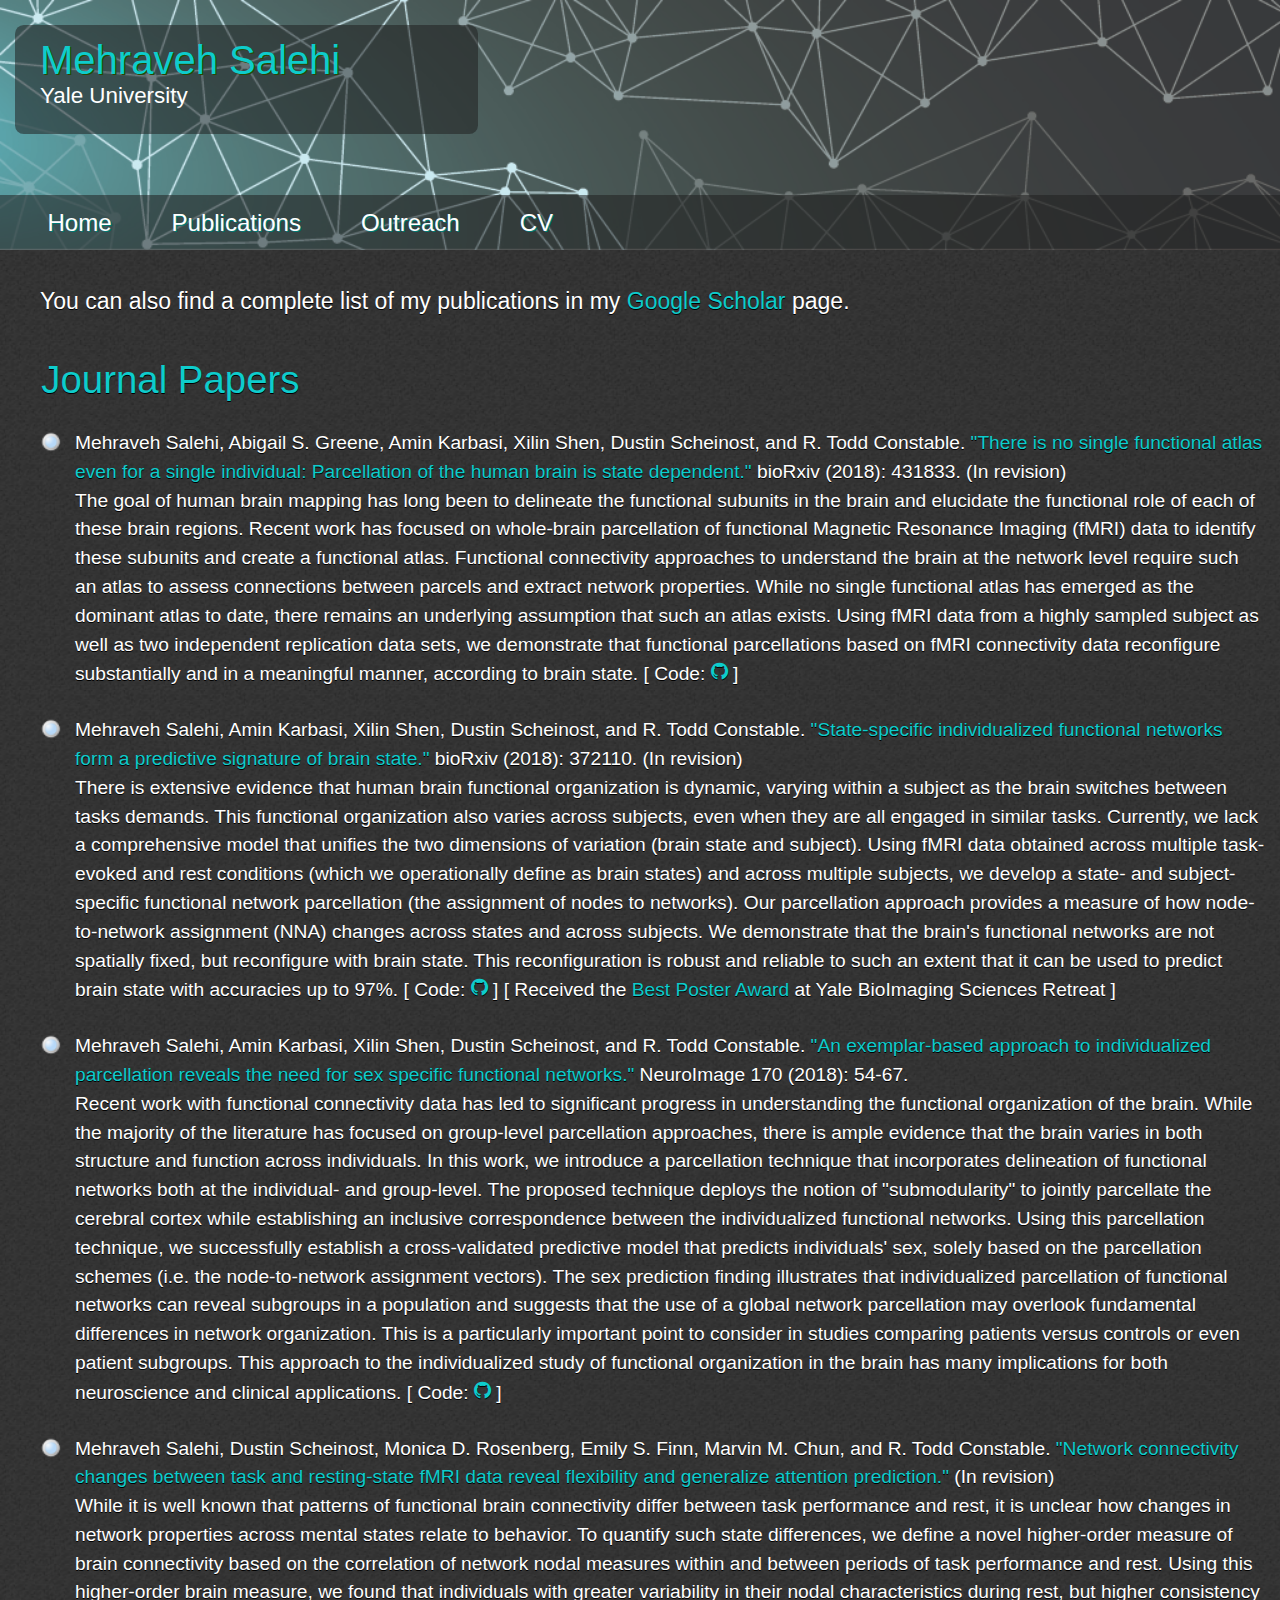
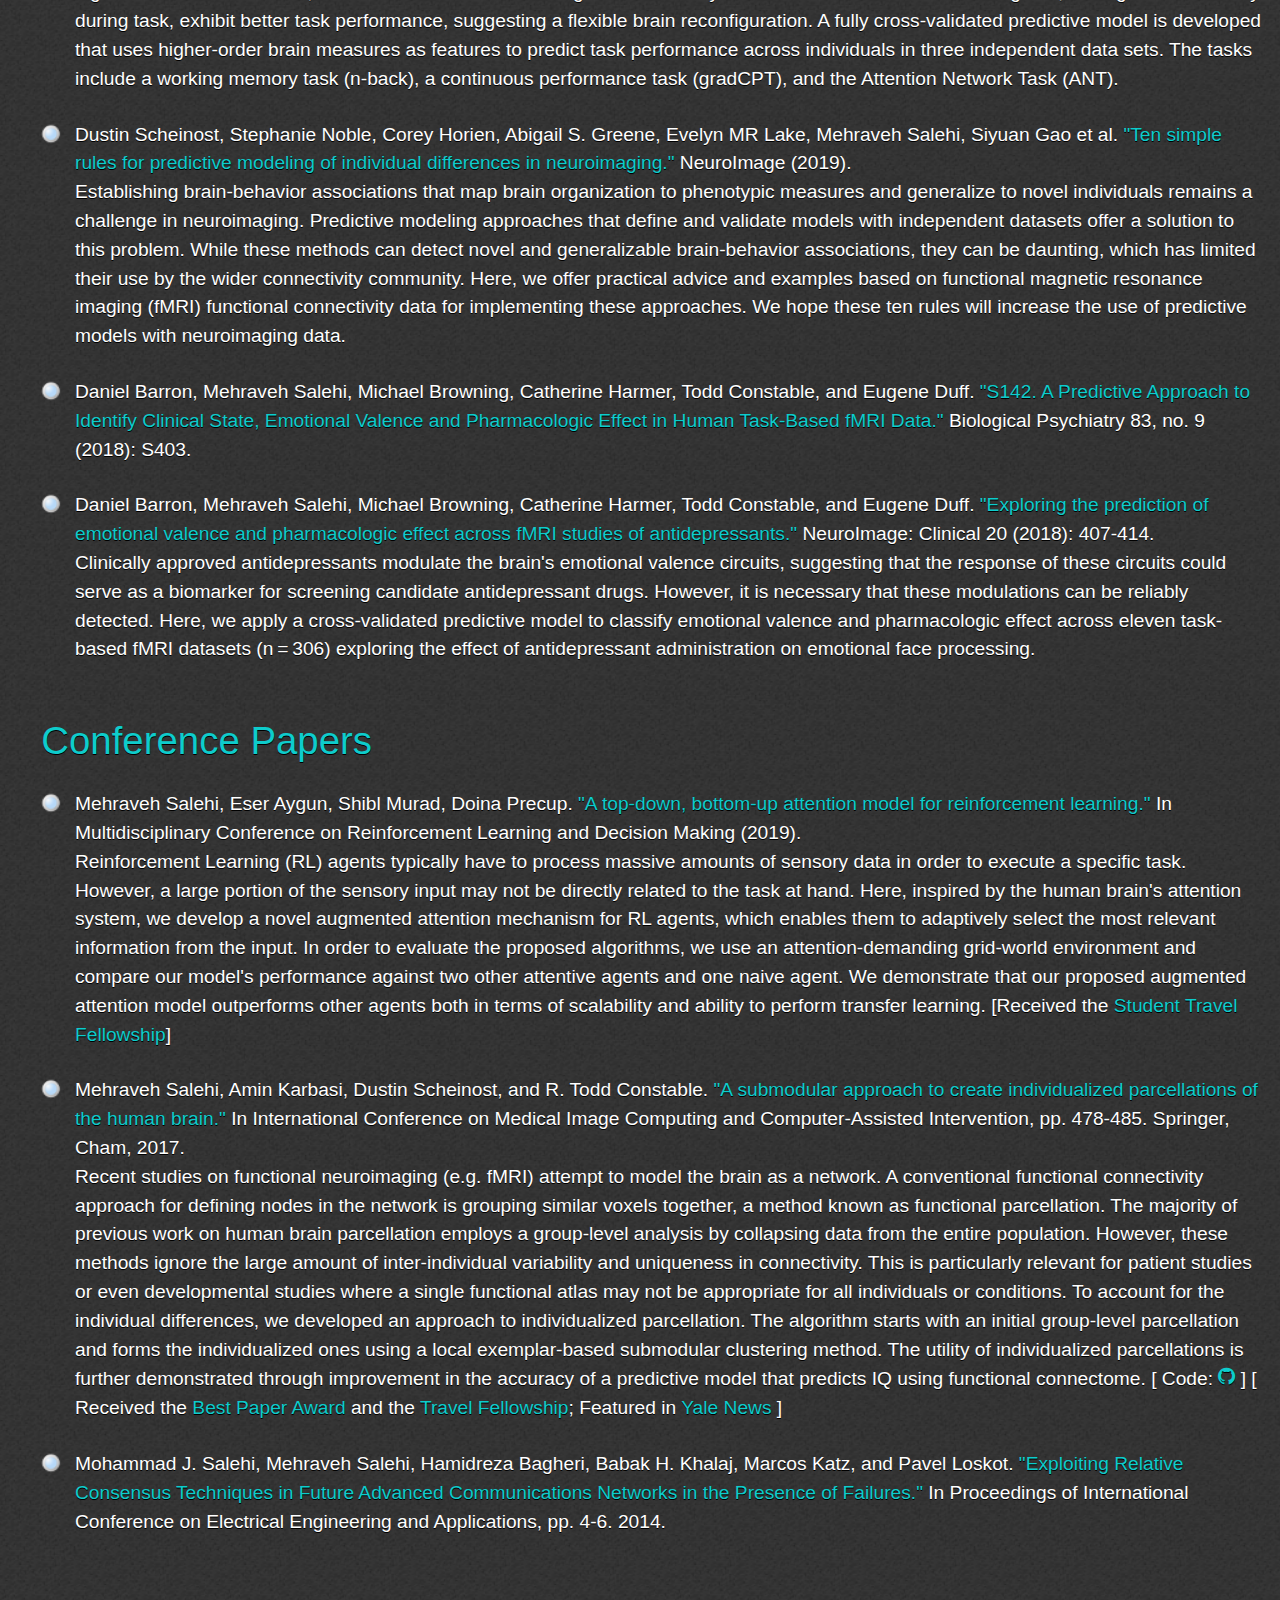
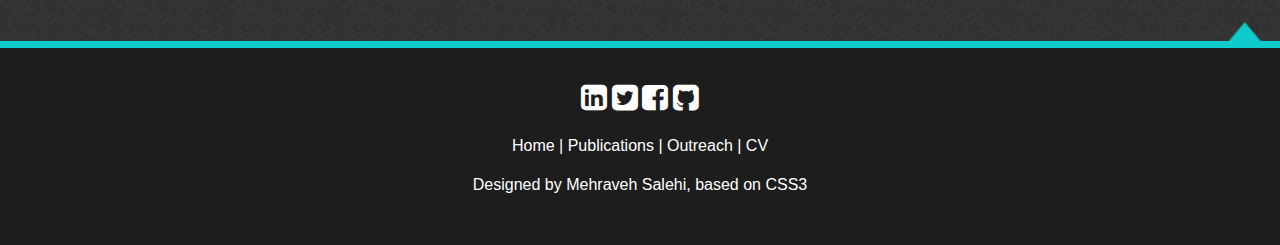
<file: Publications.html>
<!DOCTYPE HTML>
<html>

<head>
  <title>Farbod Raeisi</title>
  <meta name="viewport" content="width=device-width, initial-scale=1.0">
  <meta name="description" content="Mehraveh Salehi Website" />
  <meta name="keywords" content="Mehraveh Salehi, Yale University" />
  <meta http-equiv="content-type" content="text/html; charset=UTF-8" />
  <link rel="stylesheet" type="text/css" href="css/style.css" />
  <link rel="stylesheet" href="css/icomoon.css">  
  <!-- modernizr enables HTML5 elements and feature detects -->
  <script type="text/javascript" src="js/modernizr-1.5.min.js"></script>
</head>

<body>
  <div id="main">
    <header>
      <div id="logo">
        <div id="logo_text">
          <!-- class="logo_colour", allows you to change the colour of the text -->
          <h1><a href="index.html"><span class="logo_colour">Mehraveh Salehi</span></a></h1>
          <h2>Yale University</h2>
        </div>
      </div>
      <nav>
        <div id="menu_container">
          <ul class="sf-menu" id="nav">
			<li><a href="index.html">Home</a></li>
            <li class="selected"><a href="Publications.html">Publications</a></li>            
            <li><a href="Outreach.html">Outreach</a></li>
            <li><a href="Resume_ms.pdf">CV</a></li>
           </ul>
        </div>
      </nav>
    </header>
    <div id="site_content">
      <div class="content" style="width:980px;">
      <h4>You can also find a complete list of my publications in my <a href="https://scholar.google.com/citations?user=gZfVb3cAAAAJ&hl=en" style="color: #0ecccc;"> Google Scholar</a> page.</h4>      
      </div>      
	<div class="content" style="width:980px;">
  		<h1><a name="Journal Papers">Journal Papers</a></h1>		
		<ul>
		  <li>Mehraveh Salehi, Abigail S. Greene, Amin Karbasi, Xilin Shen, Dustin Scheinost, and R. Todd Constable. <a href="https://www.biorxiv.org/content/10.1101/431833v2" style="color: #0ecccc;">"There is no single functional atlas even for a single individual: Parcellation of the human brain is state dependent."</a> bioRxiv (2018): 431833. (In revision)
		  <br />
		 The goal of human brain mapping has long been to delineate the functional subunits in the brain and elucidate the functional role of each of these brain regions. Recent work has focused on whole-brain parcellation of functional Magnetic Resonance Imaging (fMRI) data to identify these subunits and create a functional atlas. Functional connectivity approaches to understand the brain at the network level require such an atlas to assess connections between parcels and extract network properties. While no single functional atlas has emerged as the dominant atlas to date, there remains an underlying assumption that such an atlas exists. Using fMRI data from a highly sampled subject as well as two independent replication data sets, we demonstrate that functional parcellations based on fMRI connectivity data reconfigure substantially and in a meaningful manner, according to brain state. [ Code: 		
	      <a href="https://github.com/YaleMRRC/Node-Parcellation" class="github"><font size="3"><i class="icon-github"></i></font></a> ]
		  </li><br />
		  <li>Mehraveh Salehi, Amin Karbasi, Xilin Shen, Dustin Scheinost, and R. Todd Constable. <a href="https://www.biorxiv.org/node/112821.article-metrics" style="color: #0ecccc;">"State-specific individualized functional networks form a predictive signature of brain state."</a> bioRxiv (2018): 372110. (In revision)
		  <br />
		  There is extensive evidence that human brain functional organization is dynamic, varying within a subject as the brain switches between tasks demands. This functional organization also varies across subjects, even when they are all engaged in similar tasks. Currently, we lack a comprehensive model that unifies the two dimensions of variation (brain state and subject). Using fMRI data obtained across multiple task-evoked and rest conditions (which we operationally define as brain states) and across multiple subjects, we develop a state- and subject-specific functional network parcellation (the assignment of nodes to networks). Our parcellation approach provides a measure of how node-to-network assignment (NNA) changes across states and across subjects. We demonstrate that the brain's functional networks are not spatially fixed, but reconfigure with brain state. This reconfiguration is robust and reliable to such an extent that it can be used to predict brain state with accuracies up to 97%. [ Code: 		
	      <a href="https://github.com/YaleMRRC/Network-Parcellation-Tasks" class="github"><font size="3"><i class="icon-github"></i></font></a> ]
	      [ Received the <a href="https://medicine.yale.edu/bioimaging/" style="color: #0ecccc;">Best Poster Award</a> at Yale BioImaging Sciences Retreat ]
		  </li><br />  		  
		  <li>Mehraveh Salehi, Amin Karbasi, Xilin Shen, Dustin Scheinost, and R. Todd Constable. <a href="https://www.sciencedirect.com/science/article/pii/S1053811917307139" style="color: #0ecccc;">"An exemplar-based approach to individualized parcellation reveals the need for sex specific functional networks."</a> NeuroImage 170 (2018): 54-67.
		  <br />
		  Recent work with functional connectivity data has led to significant progress in understanding the functional organization of the brain. While the majority of the literature has focused on group-level parcellation approaches, there is ample evidence that the brain varies in both structure and function across individuals. In this work, we introduce a parcellation technique that incorporates delineation of functional networks both at the individual- and group-level. The proposed technique deploys the notion of "submodularity" to jointly parcellate the cerebral cortex while establishing an inclusive correspondence between the individualized functional networks. Using this parcellation technique, we successfully establish a cross-validated predictive model that predicts individuals' sex, solely based on the parcellation schemes (i.e. the node-to-network assignment vectors). The sex prediction finding illustrates that individualized parcellation of functional networks can reveal subgroups in a population and suggests that the use of a global network parcellation may overlook fundamental differences in network organization. This is a particularly important point to consider in studies comparing patients versus controls or even patient subgroups. This approach to the individualized study of functional organization in the brain has many implications for both neuroscience and clinical applications. [ Code: 		
	      <a href="https://github.com/YaleMRRC/Network-Parcellation-Rest" class="github"><font size="3"><i class="icon-github"></i></font></a> ]
		  </li><br />
      <li>Mehraveh Salehi, Dustin Scheinost, Monica D. Rosenberg, Emily S. Finn, Marvin M. Chun, and R. Todd Constable. <a href="" style="color: #0ecccc;">"Network connectivity changes between task and resting-state fMRI data reveal flexibility and generalize attention prediction."</a> (In revision)
      <br/>
      While it is well known that patterns of functional brain connectivity differ between task performance and rest, it is unclear how changes in network properties across mental states relate to behavior. To quantify such state differences, we define a novel higher-order measure of brain connectivity based on the correlation of network nodal measures within and between periods of task performance and rest. Using this higher-order brain measure, we found that individuals with greater variability in their nodal characteristics during rest, but higher consistency during task, exhibit better task performance, suggesting a flexible brain reconfiguration. A fully cross-validated predictive model is developed that uses higher-order brain measures as features to predict task performance across individuals in three independent data sets. The tasks include a working memory task (n-back), a continuous performance task (gradCPT), and the Attention Network Task (ANT).
      </li><br />
		  <li>Dustin Scheinost, Stephanie Noble, Corey Horien, Abigail S. Greene, Evelyn MR Lake, Mehraveh Salehi, Siyuan Gao et al. <a href="https://www.sciencedirect.com/science/article/pii/S1053811919301533" style="color: #0ecccc;">"Ten simple rules for predictive modeling of individual differences in neuroimaging."</a> NeuroImage (2019).
		  <br/>
      Establishing brain-behavior associations that map brain organization to phenotypic measures and generalize to novel individuals remains a challenge in neuroimaging. Predictive modeling approaches that define and validate models with independent datasets offer a solution to this problem. While these methods can detect novel and generalizable brain-behavior associations, they can be daunting, which has limited their use by the wider connectivity community. Here, we offer practical advice and examples based on functional magnetic resonance imaging (fMRI) functional connectivity data for implementing these approaches. We hope these ten rules will increase the use of predictive models with neuroimaging data.
		  </li><br />

		  <li>Daniel Barron, Mehraveh Salehi, Michael Browning, Catherine Harmer, Todd Constable, and Eugene Duff. <a href="https://www.sciencedirect.com/science/article/pii/S0006322318311363" style="color: #0ecccc;">"S142. A Predictive Approach to Identify Clinical State, Emotional Valence and Pharmacologic Effect in Human Task-Based fMRI Data."</a> Biological Psychiatry 83, no. 9 (2018): S403.
		  </li><br />
		  <li>Daniel Barron, Mehraveh Salehi, Michael Browning, Catherine Harmer, Todd Constable, and Eugene Duff. <a href="https://www.sciencedirect.com/science/article/pii/S2213158218302572" style="color: #0ecccc;">"Exploring the prediction of emotional valence and pharmacologic effect across fMRI studies of antidepressants."</a> NeuroImage: Clinical 20 (2018): 407-414.
		  <br />
		  Clinically approved antidepressants modulate the brain's emotional valence circuits, suggesting that the response of these circuits could serve as a biomarker for screening candidate antidepressant drugs. However, it is necessary that these modulations can be reliably detected. Here, we apply a cross-validated predictive model to classify emotional valence and pharmacologic effect across eleven task-based fMRI datasets (n = 306) exploring the effect of antidepressant administration on emotional face processing.
		  </li><br />
        </ul>

		<h1><a name="Conference Papers">Conference Papers</a></h1>
		<ul>
      <li>Mehraveh Salehi, Eser Aygun, Shibl Murad, Doina Precup. <a href="" style="color: #0ecccc;">"A top-down, bottom-up attention model for reinforcement learning."</a> In Multidisciplinary Conference on Reinforcement Learning and Decision Making (2019).
      <br />
      Reinforcement Learning (RL) agents typically have to process massive amounts of sensory data in order to execute a specific task. However, a large portion of the sensory input may not be directly related to the task at hand. Here, inspired by the human brain's attention system, we develop a novel augmented attention mechanism for RL agents, which enables them to adaptively select the most relevant information from the input. In order to evaluate the proposed algorithms, we use an attention-demanding grid-world environment and compare our model's performance against two other attentive agents and one naive agent. We demonstrate that our proposed augmented attention model outperforms other agents both in terms of scalability and ability to perform transfer learning. [Received the <a href="http://rldm.org/student-travel-fellowships/" style="color: #0ecccc;">Student Travel Fellowship</a>]
      </li><br/>
		  <li>Mehraveh Salehi, Amin Karbasi, Dustin Scheinost, and R. Todd Constable. <a href="https://link.springer.com/chapter/10.1007/978-3-319-66182-7_55" style="color: #0ecccc;">"A submodular approach to create individualized parcellations of the human brain."</a> In International Conference on Medical Image Computing and Computer-Assisted Intervention, pp. 478-485. Springer, Cham, 2017.
		  <br />
		  Recent studies on functional neuroimaging (e.g. fMRI) attempt to model the brain as a network. A conventional functional connectivity approach for defining nodes in the network is grouping similar voxels together, a method known as functional parcellation. The majority of previous work on human brain parcellation employs a group-level analysis by collapsing data from the entire population. However, these methods ignore the large amount of inter-individual variability and uniqueness in connectivity. This is particularly relevant for patient studies or even developmental studies where a single functional atlas may not be appropriate for all individuals or conditions. To account for the individual differences, we developed an approach to individualized parcellation. The algorithm starts with an initial group-level parcellation and forms the individualized ones using a local exemplar-based submodular clustering method. The utility of individualized parcellations is further demonstrated through improvement in the accuracy of a predictive model that predicts IQ using functional connectome. [ Code: 	
	      <a href="https://github.com/YaleMRRC/Node-Parcellation" class="github"><font size="3"><i class="icon-github"></i></font></a> ] [ Received the <a href="https://www.miccai2017.org/awards-and-prizes" style="color: #0ecccc;">Best Paper Award</a> and the <a href="https://www.miccai2017.org/awards-and-prizes" style="color: #0ecccc;">Travel Fellowship</a>; Featured in <a href="https://seas.yale.edu/news-events/news/understanding-ourselves-through-neuroimaging-and-algorithms" style="color: #0ecccc;">Yale News</a> ]
		  </li><br />		   
		  <li>Mohammad J. Salehi, Mehraveh Salehi, Hamidreza Bagheri, Babak H. Khalaj, Marcos Katz, and Pavel Loskot. <a href="https://www.researchgate.net/profile/Mehraveh_Salehi/publication/268631476_Exploiting_Relative_Consensus_Techniques_in_Future_Advanced_Communication_Networks_in_the_Presence_of_Failures/links/59c01d2baca272aff2e206ac/Exploiting-Relative-Consensus-Techniques-in-Future-Advanced-Communication-Networks-in-the-Presence-of-Failures.pdf" style="color: #0ecccc;">"Exploiting Relative Consensus Techniques in Future Advanced Communications Networks in the Presence of Failures."</a> In Proceedings of International Conference on Electrical Engineering and Applications, pp. 4-6. 2014.	  	      
		  </li><br />
        </ul>		  						
</div>
</div>
    <div id="scroll">
      <a title="Scroll to the top" class="top" href="#"><img src="images/top.png" alt="top" /></a>
    </div>
    <footer>
      <p>
        <!-- <a href="http://twitter.com/Mehravehs"><img src="images/twitter.png" alt="twitter" /></a>&nbsp; -->
        <!-- <a href="http://www.facebook.com/mehraveh.salehi"><img src="images/facebook.png" alt="facebook" /></a>&nbsp;
        <a href="http://www.linkedin.com/pub/mehraveh-salehi/5a/297/2a9"><img src="images/linkedin.png" alt="linkedin" /></a>
        <a href="http://www.linkedin.com/pub/mehraveh-salehi/5a/297/2a9"><img src="images/linkedin.png" alt="linkedin" /></a> -->
        <a href="http://www.linkedin.com/pub/mehraveh-salehi/5a/297/2a9" class="linkedin"><font size="5"><i class="icon-linkedin-square"></i></font></a>          
        <a href="http://twitter.com/Mehravehs" class="twitter"><font size="5"><i class="icon-twitter-square"></i></font></a>        
        <a href="http://www.facebook.com/mehraveh.salehi" class="facebook"><font size="5"><i class="icon-facebook-square"></i></font></a>
        <a href="https://github.com/mehravehs" class="github"><font size="5"><i class="icon-github-square"></i></font></a></p>        
      <p><a href="index.html">Home</a> | <a href="Publications.html">Publications</a> | <a href="Outreach.html">Outreach</a> | <a href="Resume_ms.pdf">CV</a></p>
      <p>Designed by Mehraveh Salehi, based on CSS3</p>
    </footer>
  </div>
  <!-- javascript at the bottom for fast page loading -->
  <script type="text/javascript" src="js/jquery.js"></script>
  <script type="text/javascript" src="js/jquery.easing-sooper.js"></script>
  <script type="text/javascript" src="js/jquery.sooperfish.js"></script>
  <script type="text/javascript">
    $(document).ready(function() {
      $('ul.sf-menu').sooperfish();
      $('.top').click(function() {$('html, body').animate({scrollTop:0}, 'fast'); return false;});
    });
  </script>


<!-- Default Statcounter code for Mehravehsalehi.com
https://mehravehsalehi.com/ -->
<script type="text/javascript">
var sc_project=11947197; 
var sc_invisible=0; 
var sc_security="f61c6915"; 
var scJsHost = "https://";
document.write("<sc"+"ript type='text/javascript' src='" +
scJsHost+
"statcounter.com/counter/counter.js'></"+"script>");
</script>
<noscript><div class="statcounter"><a title="Web Analytics"
href="https://statcounter.com/" target="_blank"><img
class="statcounter"
src="https://c.statcounter.com/11947197/0/f61c6915/0/"
alt="Web Analytics"></a></div></noscript>
<!-- End of Statcounter Code -->
</body>
</html>
</file>
<file: css/style.css>
/* General styles
 **************************************************/
 @font-face {
	font-family: 'Lato';
	font-style: normal;
	font-weight: 300;
	src: local('Lato Light'), local('Lato-Light'), url(https://themes.googleusercontent.com/static/fonts/lato/v6/KT3KS9Aol4WfR6Vas8kNcg.woff) format('woff');
}

@font-face {
	font-family: 'Lato';
	font-style: normal;
	font-weight: 400;
	src: local('Lato Regular'), local('Lato-Regular'), url(https://themes.googleusercontent.com/static/fonts/lato/v6/9k-RPmcnxYEPm8CNFsH2gg.woff) format('woff');
}

@font-face {
	font-family: 'Lato';
	font-style: normal;
	font-weight: 900;
	src: local('Lato Black'), local('Lato-Black'), url(https://themes.googleusercontent.com/static/fonts/lato/v6/BVtM30trf7q_jfqYeHfjtA.woff) format('woff');
}

@font-face {
	font-family: 'Lato';
	font-style: italic;
	font-weight: 400;
	src: local('Lato Italic'), local('Lato-Italic'), url(https://themes.googleusercontent.com/static/fonts/lato/v6/oUan5VrEkpzIazlUe5ieaA.woff) format('woff');
}

html { 
  height: 100%;
}

* { 
  margin: 0;
  padding: 0;
}

/* tell the browser to render HTML 5 elements as block */
article, aside, figure, footer, header, hgroup, nav, section { 
  display:block;
}

body { 
  font: normal .80em 'Lato', arial, sans-serif;
  background: #F9F9F9;
  color: #FFF;
  zoom: 125%; /* Adjust the zoom level as needed */
}

p { 
  padding: 0 0 16px 0;
  line-height: 1.7em;
}

img { 
  border: 0;
}

h1, h2, h3, h4, h5, h6 { 
  color: #FFF;
  letter-spacing: 0em;
  padding: 0 0 5px 0;
}

h1, h2, h3 { 
  font: normal 140% 'Lato', arial;
  margin: 0 0 15px 0;
  padding: 15px 0 5px 0;
}

h2 { 
  font-size: 160%;
  padding: 9px 0 5px 0;
}

h3 { 
  font-size: 140%;
  padding: 5px 0 0 0;
}

h4, h6 { 
  padding: 0 0 5px 0;
  font: normal 120% 'Lato', arial, sans-serif;
}

h5, h6 { 
  font: italic 100% 'Lato', arial;
  padding: 0 0 15px 0;
}

h6 { 
  font: normal 100% 'Lato', arial;
}

a, a:hover { 
  outline: none;
  text-decoration: none;
  color: #0ecccc;
}

a:hover { 
  text-decoration: underline;
}

blockquote { 
  margin: 20px 0; 
  padding: 10px 20px 0 20px;
  border: 1px solid #E5E5DB;
  background: #FFF;
}

ul { 
  margin: 2px 0 22px 17px;
}

ul li { 
  list-style-type: circle;
  margin: 0 0 6px 0; 
  padding: 0 0 4px 5px;
  line-height: 1.5em;
}

ol { 
  margin: 8px 0 22px 20px;
}

ol li { 
  margin: 0 0 11px 0;
}

.left { 
  float: left;
  width: auto;
  margin-right: 10px;
}

.right { 
  float: right; 
  width: auto;
  margin-left: 10px;
}

.center { 
  display: block;
  text-align: center;
  margin: 20px auto;
}

#main, #container, #logo, #site_content, footer { 
  margin-left: auto; 
  margin-right: auto;
}

#main {
  background: #EEEEEE url(../images/dark.png);
}


header { 
  background: #444 url(../images/logo.jpg) no-repeat;
  height: 200px;
}

#logo { 
  width: 1000px;
  height: 180px;
  background: transparent;
  color: #888;
  padding: 20px 0 0 0;  
}

#logo #logo_text { 
  width: 330px;
  border-radius: 7px;
  -moz-border-radius: 7px; /* Firefox */
  -webkit-border-radius: 7px; /* Safari and Chrome */
  background: transparent url(../images/menubar.png);
  left: 0;
  padding: 10px 20px 20px 20px;
}

#logo h1, #logo h2 { 
  font: normal 250% 'Lato', arial, sans-serif;
  border-bottom: 0;
  text-transform: none;
  margin: 0;
}

#logo_text h1, #logo_text h1 a, #logo_text h1 a:hover { 
  padding: 0;
  color: #FFF;
  text-decoration: none;
}

#logo_text h1 a .logo_colour { 
  color: #0ecccc;
  text-shadow: 1px 1px #294701;
}

#logo_text a:hover .logo_colour { 
  color: #FFF;
}

#logo_text h2 { 
  font-size: 140%;
  padding: 0 0 0 0;
  color: #FFF;
}

nav { 
  height: 44px;
  margin: -44px auto 0 auto;
  color: #fef4e9;
  background: transparent url(../images/menubar.png);
} 

#menu_container { 
  width: 1000px;
  margin: 0 auto 0 auto;
}

#site_content { 
  width: 1000px;
  overflow: hidden;
  margin: 0px auto 0 auto;
  padding: 15px 0 25px 0;
  text-shadow: 0 1px #000;} 

#sidebar_container { 
  float: left;
  width: 234px;
  margin-top: 20px;
  background: #1D1D1D; /* Show a solid color for older browsers */
  -webkit-box-shadow: rgba(0, 0, 0, 0.2) 0px 2px 2px;
  -moz-box-shadow: rgba(0, 0, 0, 0.2) 0px 2px 2px;
  box-shadow: rgba(0, 0, 0, 0.2) 0px 2px 2px;
  border: 1px solid #323232;
  border-radius: 7px 7px 7px 7px;
  -moz-border-radius: 7px 7px 7px 7px;
  -webkit-border: 7px 7px 7px 7px;  
}

.sidebar { 
  width: 200px;
  margin: 0 0 0px 0;
  padding: 0 15px 5px 13px;}
  
.sidebar h3, .content h1 { 
  padding: 0 15px 20px 0;
  font: 200% 'Lato', arial, sans-serif;
  text-shadow:  #000 0 1px;
  margin: 0 1px;
}

.sidebar h3 { 
  padding: 4px 15px 9px 0;
  font: 200% 'Lato', arial, sans-serif;
}

.sidebar ul { 
  margin: 0 0 15px 0;
} 

.sidebar li a, .sidebar li a:hover { 
  color: #FFF;
  text-decoration: none;
} 

.sidebar li a:hover { 
  text-decoration: underline;
} 

.sidebar_item, .content_item { 
  padding: 15px 0;
}

.content { 
  text-align: left;
  width: 740px;
  margin: 0 0 15px 0;
  float: right;
  font-size: 120%;
  padding: 14px 0 0 0;}
  
.content ul { 
  margin: 2px 0 22px 0px;
}

.content ul li, .sidebar ul li { 
  list-style-type: none;
  background: url(../images/bullet.png) no-repeat;
  margin: 0 0 0 0; 
  padding: 0 0 4px 28px;
  line-height: 1.5em;
}

footer { 
  font: 100% 'Lato', arial, sans-serif;
  height: 125px;
  padding: 28px 0 5px 0;
  text-align: center; 
  background: #1D1D1D;
  color: #FFF;
  margin: 0;
  border-top: 6px solid #0ecccc;
}

footer p { 
  line-height: 1.7em;
  padding: 0 0 10px 0;
}

footer a { 
  color: #FFF;
  text-decoration: none;
}

footer a:hover { 
  color: #FFF;
  text-decoration: underline;
}

.form_settings { 
  margin: 15px 0 0 0;
}

.form_settings p { 
  padding: 0 0 4px 0;
}

.form_settings span { 
  float: left; 
  width: 200px; 
  text-align: left;
}
  
.form_settings input, .form_settings textarea { 
  padding: 5px; 
  width: 299px; 
  font: 100% 'Lato', arial; 
  border: 1px solid #E5E5DB; 
  background: #FFF; 
  color: #47433F;
  border-radius: 7px 7px 7px 7px;
  -moz-border-radius: 7px 7px 7px 7px;
  -webkit-border: 7px 7px 7px 7px;  
}
  
.form_settings .submit { 
  font: 100% 'Lato', arial; 
  border: 0; 
  width: 99px; 
  margin: 0 0 0 212px; 
  height: 33px;
  padding: 2px 0 3px 0;
  cursor: pointer; 
  background: #1A1225; 
  color: #FFF;
  border-radius: 7px 7px 7px 7px;
  -moz-border-radius: 7px 7px 7px 7px;
  -webkit-border: 7px 7px 7px 7px;  
}

.form_settings textarea, .form_settings select { 
  font: 100% 'Lato', arial; 
  width: 299px;
}

.form_settings select { 
  width: 310px;
}

.form_settings .checkbox { 
  margin: 4px 0; 
  padding: 0; 
  width: 14px;
  border: 0;
  background: none;
}

.separator { 
  width: 100%;
  height: 0;
  border-top: 1px solid #D9D5CF;
  border-bottom: 1px solid #FFF;
  margin: 0 0 20px 0;
}
  
table { 
  margin: 10px 0 30px 0;
}

table tr th, table tr td { 
  background: #555;
  color: #FFF;
  padding: 7px 4px;
  text-align: left;
  text-shadow: none;
}
  
table tr td { 
  background: #DDD;
  color: #47433F;
  border-top: 1px solid #FFF;
}

/* scroll to top */
#scroll { 
  position: relative; 
  width: 1000px;
  margin: 0 auto;
  bottom: 15px; 
  right: 0;
  background: red;
  padding: 0;
}
  
#scroll a { 
  float: right;
  margin: 0 0 0 0; 
  padding: 0 0 0 0;
}
  
#scroll a img { 
  float: right;
  padding: 0 0 0 0;
  margin: 0;
}





/**
Stylesheet for SooperFish by www.SooperThemes.com
Author: Jurriaan Roelofs
**/

/* Configuration of menu width */
html body ul.sf-menu ul,html body ul.sf-menu ul li { 
  width: 220px;
}

html body ul.sf-menu ul ul { 
  margin: 0 0 0 220px;
}

/* Framework for proper showing/hiding/positioning */
ul.sf-menu,ul.sf-menu * { 
  margin: 2px;
  padding: 0;
}

ul.sf-menu { 
  display: block;
  position: relative;
}
  
ul.sf-menu li { 
  display: block;
  list-style: none;
  float: left;
  position: relative;
}
  
ul.sf-menu li:hover { 
  visibility: inherit; /* fixes IE7 'sticky bug' */ 
}

ul.sf-menu a { 
  display: block;
  position: relative;
}
  
ul.sf-menu ul { 
  position: absolute;
  left: 0;
  width: 150px; 
  top: auto;
  left: -999999px;
}
  
ul.sf-menu ul a { 
  zoom: 1; /* IE6/7 fix */ 
}

ul.sf-menu ul li { 
  float: left; /* Must always be floated otherwise there will be a rogue 1px margin-bottom in IE6/7 */
  width: 150px;
}
  
ul.sf-menu ul ul { 
  top: 0;
  margin: 0 0 0 150px;
}

ul.sf-menu li:hover ul,ul.sf-menu li:focus ul,ul.sf-menu li.sf-hover ul, 
ul.sf-menu ul li:hover ul,ul.sf-menu ul li:focus ul,ul.sf-menu ul li.sf-hover ul,
ul.sf-menu ul ul li:hover ul,ul.sf-menu ul ul li:focus ul,ul.sf-menu ul ul li.sf-hover ul,
ul.sf-menu ul ul ul li:hover ul,ul.sf-menu ul ul ul li:focus ul,ul.sf-menu ul ul ul li.sf-hover ul { 
  left: auto;
}
  
ul.sf-menu li:hover ul ul,ul.sf-menu li:focus ul ul,ul.sf-menu li.sf-hover ul ul,
ul.sf-menu ul li:hover ul ul,ul.sf-menu ul li:focus ul ul,ul.sf-menu ul li.sf-hover ul ul,
ul.sf-menu ul ul li:hover ul ul,ul.sf-menu ul ul li:focus ul ul,ul.sf-menu ul ul li.sf-hover ul ul,
ul.sf-menu ul ul ul li:hover ul ul,ul.sf-menu ul ul ul li:focus ul ul,ul.sf-menu ul ul ul li.sf-hover ul ul { 
  left: -999999px;
}

/* autoArrows CSS */
span.sf-arrow { 
  width: 7px;
  height: 7px;
  position: absolute;
  top: 20px;
  right: 5px;
  display: block;
  background: url(../images/arrows-white.png) no-repeat 0 0;
  overflow: hidden; /* making sure IE6 doesn't overflow and expand the box */
  font-size: 1px;
}

ul ul span.sf-arrow { 
  right: 10;
  top: 20px;
  background-position: 0 100%;
}

/* Theming the menu */
ul#nav { 
  float: left;
}

ul#nav ul { 
  background: #4D8D01;
  margin-top: 5px;
  padding-bottom: 15px;
}

ul#nav li a { 
  padding:5px 20px 6px 20px;
  font: 150% 'Lato', arial, sans-serif;
  text-shadow: 1px 1px #007a74;
  text-decoration: none;
  color:#FFF;
  margin-right: 2px;
}

ul#nav li a:hover,ul#nav li a:focus { 
  color: #FFF;
  text-decoration: underline;
}

/* Base Styles */
body {
    font-family: Arial, sans-serif;
    margin: 0;
    padding: 0;
    box-sizing: border-box;
}

/* Mobile Styles */
@media only screen and (max-width: 767px) {
    body {
        font-size: 1em; /* Adjust font size for readability on smaller screens */
        zoom: 100%; /* Remove zoom effect for mobile */
    }

    header {
        height: auto; /* Adjust header height for small screens */
        background-size: cover; /* Ensure the background image covers the header area */
    }

    #logo {
        width: 100%; /* Make logo container full width */
        height: auto; /* Adjust height to fit content */
        padding: 10px;
    }

    #logo_text {
        width: 100%; /* Make logo text full width */
        background: none; /* Remove background image for smaller screens */
    }

    nav {
        height: auto; /* Adjust navigation height for smaller screens */
    }

    #menu_container {
        width: 100%; /* Make menu container full width */
    }

    #site_content {
        width: 100%; /* Make site content full width */
        padding: 10px; /* Add padding for mobile view */
    }

    #sidebar_container {
        float: none; /* Remove floating of sidebar */
        width: 100%; /* Make sidebar full width */
        margin-top: 10px; /* Add margin on top */
    }

    .content {
        width: 100%; /* Make content full width */
        float: none; /* Remove floating of content */
    }

    .sidebar {
        width: 100%; /* Make sidebar full width */
        margin-bottom: 20px; /* Add margin at the bottom */
    }

    footer {
        font-size: 0.8em; /* Adjust font size for footer */
        padding: 15px 0; /* Adjust padding for smaller screens */
    }

    #scroll {
        width: 100%; /* Make scroll button full width */
        text-align: center; /* Center the scroll button */
        background: none; /* Remove background */
    }

    #scroll a img {
        margin: 0; /* Remove margins */
        padding: 0; /* Remove padding */
    }

    ul.sf-menu {
        display: block; /* Stack menu items vertically */
        width: 100%; /* Make menu full width */
        padding: 0;
        list-style: none;
    }

    ul.sf-menu li {
        float: none; /* Remove floating of menu items */
        width: 100%; /* Make menu items full width */
        box-sizing: border-box;
    }

    ul.sf-menu ul {
        position: static; /* Position sub-menus statically */
        width: 100%; /* Make sub-menus full width */
        padding: 0;
        margin: 0;
        list-style: none;
    }

    ul.sf-menu ul li {
        width: 100%; /* Make sub-menu items full width */
    }
}

/* Tablet Styles */
@media only screen and (min-width: 768px) and (max-width: 1024px) {
    #logo {
        width: 90%; /* Adjust logo container width for tablets */
        margin: 0 auto; /* Center the logo container */
    }

    #sidebar_container {
        width: 30%; /* Adjust sidebar width for tablets */
        float: left; /* Float sidebar to the left */
        margin-top: 10px;
    }

    .content {
        width: 65%; /* Adjust content width for tablets */
        float: right; /* Float content to the right */
    }
}
</file>
<file: css/icomoon.css>
@font-face {
	font-family: 'icomoon';
	src:url('../fonts/icomoon/icomoon.eot?qtatmt');
	src:url('../fonts/icomoon/icomoon.eot?qtatmt#iefix') format('embedded-opentype'),
		url('../fonts/icomoon/icomoon.ttf?qtatmt') format('truetype'),
		url('../fonts/icomoon/icomoon.woff?qtatmt') format('woff'),
		url('../fonts/icomoon/icomoon.svg?qtatmt#icomoon') format('svg');
	font-weight: normal;
	font-style: normal;
}

[class^="icon-"], [class*=" icon-"] {
	font-family: 'icomoon';
	speak: none;
	font-style: normal;
	font-weight: normal;
	font-variant: normal;
	text-transform: none;
	line-height: 1;

	/* Better Font Rendering =========== */
	-webkit-font-smoothing: antialiased;
	-moz-osx-font-smoothing: grayscale;
}

.icon-shrink:before {
  content: "\e98a";
}
.icon-tree:before {
  content: "\e9bc";
}
.icon-glass:before {
	content: "\f000";
}
.icon-music:before {
	content: "\f001";
}
.icon-search2:before {
	content: "\f002";
}
.icon-envelope-o:before {
	content: "\f003";
}
.icon-heart:before {
	content: "\f004";
}
.icon-star:before {
	content: "\f005";
}
.icon-star-o:before {
	content: "\f006";
}
.icon-user:before {
	content: "\f007";
}
.icon-film:before {
	content: "\f008";
}
.icon-th-large:before {
	content: "\f009";
}
.icon-th:before {
	content: "\f00a";
}
.icon-th-list:before {
	content: "\f00b";
}
.icon-check:before {
	content: "\f00c";
}
.icon-close:before {
	content: "\f00d";
}
.icon-remove:before {
	content: "\f00d";
}
.icon-times:before {
	content: "\f00d";
}
.icon-search-plus:before {
	content: "\f00e";
}
.icon-search-minus:before {
	content: "\f010";
}
.icon-power-off:before {
	content: "\f011";
}
.icon-signal:before {
	content: "\f012";
}
.icon-cog:before {
	content: "\f013";
}
.icon-gear:before {
	content: "\f013";
}
.icon-trash-o:before {
	content: "\f014";
}
.icon-home:before {
	content: "\f015";
}
.icon-file-o:before {
	content: "\f016";
}
.icon-clock-o:before {
	content: "\f017";
}
.icon-road:before {
	content: "\f018";
}
.icon-download:before {
	content: "\f019";
}
.icon-arrow-circle-o-down:before {
	content: "\f01a";
}
.icon-arrow-circle-o-up:before {
	content: "\f01b";
}
.icon-inbox:before {
	content: "\f01c";
}
.icon-play-circle-o:before {
	content: "\f01d";
}
.icon-repeat2:before {
	content: "\f01e";
}
.icon-rotate-right:before {
	content: "\f01e";
}
.icon-refresh:before {
	content: "\f021";
}
.icon-list-alt:before {
	content: "\f022";
}
.icon-lock:before {
	content: "\f023";
}
.icon-flag:before {
	content: "\f024";
}
.icon-headphones:before {
	content: "\f025";
}
.icon-volume-off:before {
	content: "\f026";
}
.icon-volume-down:before {
	content: "\f027";
}
.icon-volume-up:before {
	content: "\f028";
}
.icon-qrcode:before {
	content: "\f029";
}
.icon-barcode:before {
	content: "\f02a";
}
.icon-tag:before {
	content: "\f02b";
}
.icon-tags:before {
	content: "\f02c";
}
.icon-book:before {
	content: "\f02d";
}
.icon-bookmark:before {
	content: "\f02e";
}
.icon-print:before {
	content: "\f02f";
}
.icon-camera:before {
	content: "\f030";
}
.icon-font:before {
	content: "\f031";
}
.icon-bold:before {
	content: "\f032";
}
.icon-italic:before {
	content: "\f033";
}
.icon-text-height:before {
	content: "\f034";
}
.icon-text-width:before {
	content: "\f035";
}
.icon-align-left:before {
	content: "\f036";
}
.icon-align-center2:before {
	content: "\f037";
}
.icon-align-right:before {
	content: "\f038";
}
.icon-align-justify2:before {
	content: "\f039";
}
.icon-list:before {
	content: "\f03a";
}
.icon-dedent:before {
	content: "\f03b";
}
.icon-outdent:before {
	content: "\f03b";
}
.icon-indent:before {
	content: "\f03c";
}
.icon-video-camera:before {
	content: "\f03d";
}
.icon-image:before {
	content: "\f03e";
}
.icon-photo:before {
	content: "\f03e";
}
.icon-picture-o:before {
	content: "\f03e";
}
.icon-pencil:before {
	content: "\f040";
}
.icon-map-marker:before {
	content: "\f041";
}
.icon-adjust:before {
	content: "\f042";
}
.icon-tint:before {
	content: "\f043";
}
.icon-edit:before {
	content: "\f044";
}
.icon-pencil-square-o:before {
	content: "\f044";
}
.icon-share-square-o:before {
	content: "\f045";
}
.icon-check-square-o:before {
	content: "\f046";
}
.icon-arrows:before {
	content: "\f047";
}
.icon-step-backward:before {
	content: "\f048";
}
.icon-fast-backward:before {
	content: "\f049";
}
.icon-backward:before {
	content: "\f04a";
}
.icon-play2:before {
	content: "\f04b";
}
.icon-pause2:before {
	content: "\f04c";
}
.icon-stop2:before {
	content: "\f04d";
}
.icon-forward:before {
	content: "\f04e";
}
.icon-fast-forward2:before {
	content: "\f050";
}
.icon-step-forward:before {
	content: "\f051";
}
.icon-eject:before {
	content: "\f052";
}
.icon-chevron-left:before {
	content: "\f053";
}
.icon-chevron-right:before {
	content: "\f054";
}
.icon-plus-circle:before {
	content: "\f055";
}
.icon-minus-circle:before {
	content: "\f056";
}
.icon-times-circle:before {
	content: "\f057";
}
.icon-check-circle:before {
	content: "\f058";
}
.icon-question-circle:before {
	content: "\f059";
}
.icon-info-circle:before {
	content: "\f05a";
}
.icon-crosshairs:before {
	content: "\f05b";
}
.icon-times-circle-o:before {
	content: "\f05c";
}
.icon-check-circle-o:before {
	content: "\f05d";
}
.icon-ban2:before {
	content: "\f05e";
}
.icon-arrow-left:before {
	content: "\f060";
}
.icon-arrow-right:before {
	content: "\f061";
}
.icon-arrow-up:before {
	content: "\f062";
}
.icon-arrow-down:before {
	content: "\f063";
}
.icon-mail-forward:before {
	content: "\f064";
}
.icon-share:before {
	content: "\f064";
}
.icon-expand2:before {
	content: "\f065";
}
.icon-compress:before {
	content: "\f066";
}
.icon-plus:before {
	content: "\f067";
}
.icon-minus:before {
	content: "\f068";
}
.icon-asterisk:before {
	content: "\f069";
}
.icon-exclamation-circle:before {
	content: "\f06a";
}
.icon-gift:before {
	content: "\f06b";
}
.icon-leaf:before {
	content: "\f06c";
}
.icon-fire:before {
	content: "\f06d";
}
.icon-eye:before {
	content: "\f06e";
}
.icon-eye-slash:before {
	content: "\f070";
}
.icon-exclamation-triangle:before {
	content: "\f071";
}
.icon-warning:before {
	content: "\f071";
}
.icon-plane:before {
	content: "\f072";
}
.icon-calendar:before {
	content: "\f073";
}
.icon-random:before {
	content: "\f074";
}
.icon-comment:before {
	content: "\f075";
}
.icon-magnet:before {
	content: "\f076";
}
.icon-chevron-up:before {
	content: "\f077";
}
.icon-chevron-down:before {
	content: "\f078";
}
.icon-retweet:before {
	content: "\f079";
}
.icon-shopping-cart:before {
	content: "\f07a";
}
.icon-folder:before {
	content: "\f07b";
}
.icon-folder-open:before {
	content: "\f07c";
}
.icon-arrows-v:before {
	content: "\f07d";
}
.icon-arrows-h:before {
	content: "\f07e";
}
.icon-bar-chart:before {
	content: "\f080";
}
.icon-bar-chart-o:before {
	content: "\f080";
}
.icon-twitter-square:before {
	content: "\f081";
}
.icon-facebook-square:before {
	content: "\f082";
}
.icon-camera-retro:before {
	content: "\f083";
}
.icon-key:before {
	content: "\f084";
}
.icon-cogs:before {
	content: "\f085";
}
.icon-gears:before {
	content: "\f085";
}
.icon-comments:before {
	content: "\f086";
}
.icon-thumbs-o-up:before {
	content: "\f087";
}
.icon-thumbs-o-down:before {
	content: "\f088";
}
.icon-star-half:before {
	content: "\f089";
}
.icon-heart-o:before {
	content: "\f08a";
}
.icon-sign-out:before {
	content: "\f08b";
}
.icon-linkedin-square:before {
	content: "\f08c";
}
.icon-thumb-tack:before {
	content: "\f08d";
}
.icon-external-link:before {
	content: "\f08e";
}
.icon-sign-in:before {
	content: "\f090";
}
.icon-trophy:before {
	content: "\f091";
}
.icon-github-square:before {
	content: "\f092";
}
.icon-upload:before {
	content: "\f093";
}
.icon-lemon-o:before {
	content: "\f094";
}
.icon-phone:before {
	content: "\f095";
}
.icon-square-o:before {
	content: "\f096";
}
.icon-bookmark-o:before {
	content: "\f097";
}
.icon-phone-square:before {
	content: "\f098";
}
.icon-twitter:before {
	content: "\f099";
}
.icon-facebook:before {
	content: "\f09a";
}
.icon-facebook-f:before {
	content: "\f09a";
}
.icon-github:before {
	content: "\f09b";
}
.icon-unlock2:before {
	content: "\f09c";
}
.icon-credit-card:before {
	content: "\f09d";
}
.icon-feed:before {
	content: "\f09e";
}
.icon-rss:before {
	content: "\f09e";
}
.icon-hdd-o:before {
	content: "\f0a0";
}
.icon-bullhorn:before {
	content: "\f0a1";
}
.icon-bell-o:before {
	content: "\f0a2";
}
.icon-certificate:before {
	content: "\f0a3";
}
.icon-hand-o-right:before {
	content: "\f0a4";
}
.icon-hand-o-left:before {
	content: "\f0a5";
}
.icon-hand-o-up:before {
	content: "\f0a6";
}
.icon-hand-o-down:before {
	content: "\f0a7";
}
.icon-arrow-circle-left:before {
	content: "\f0a8";
}
.icon-arrow-circle-right:before {
	content: "\f0a9";
}
.icon-arrow-circle-up:before {
	content: "\f0aa";
}
.icon-arrow-circle-down:before {
	content: "\f0ab";
}
.icon-globe:before {
	content: "\f0ac";
}
.icon-wrench:before {
	content: "\f0ad";
}
.icon-tasks:before {
	content: "\f0ae";
}
.icon-filter:before {
	content: "\f0b0";
}
.icon-briefcase:before {
	content: "\f0b1";
}
.icon-arrows-alt:before {
	content: "\f0b2";
}
.icon-group:before {
	content: "\f0c0";
}
.icon-users:before {
	content: "\f0c0";
}
.icon-chain:before {
	content: "\f0c1";
}
.icon-link:before {
	content: "\f0c1";
}
.icon-cloud:before {
	content: "\f0c2";
}
.icon-flask:before {
	content: "\f0c3";
}
.icon-cut:before {
	content: "\f0c4";
}
.icon-scissors:before {
	content: "\f0c4";
}
.icon-copy:before {
	content: "\f0c5";
}
.icon-files-o:before {
	content: "\f0c5";
}
.icon-paperclip:before {
	content: "\f0c6";
}
.icon-floppy-o:before {
	content: "\f0c7";
}
.icon-save:before {
	content: "\f0c7";
}
.icon-square:before {
	content: "\f0c8";
}
.icon-bars:before {
	content: "\f0c9";
}
.icon-navicon:before {
	content: "\f0c9";
}
.icon-reorder:before {
	content: "\f0c9";
}
.icon-list-ul:before {
	content: "\f0ca";
}
.icon-list-ol:before {
	content: "\f0cb";
}
.icon-strikethrough:before {
	content: "\f0cc";
}
.icon-underline:before {
	content: "\f0cd";
}
.icon-table:before {
	content: "\f0ce";
}
.icon-magic:before {
	content: "\f0d0";
}
.icon-truck:before {
	content: "\f0d1";
}
.icon-pinterest:before {
	content: "\f0d2";
}
.icon-pinterest-square:before {
	content: "\f0d3";
}
.icon-google-plus-square:before {
	content: "\f0d4";
}
.icon-google-plus:before {
	content: "\f0d5";
}
.icon-money:before {
	content: "\f0d6";
}
.icon-caret-down:before {
	content: "\f0d7";
}
.icon-caret-up:before {
	content: "\f0d8";
}
.icon-caret-left:before {
	content: "\f0d9";
}
.icon-caret-right:before {
	content: "\f0da";
}
.icon-columns2:before {
	content: "\f0db";
}
.icon-sort:before {
	content: "\f0dc";
}
.icon-unsorted:before {
	content: "\f0dc";
}
.icon-sort-desc:before {
	content: "\f0dd";
}
.icon-sort-down:before {
	content: "\f0dd";
}
.icon-sort-asc:before {
	content: "\f0de";
}
.icon-sort-up:before {
	content: "\f0de";
}
.icon-envelope:before {
	content: "\f0e0";
}
.icon-linkedin:before {
	content: "\f0e1";
}
.icon-rotate-left:before {
	content: "\f0e2";
}
.icon-undo:before {
	content: "\f0e2";
}
.icon-gavel:before {
	content: "\f0e3";
}
.icon-legal:before {
	content: "\f0e3";
}
.icon-dashboard:before {
	content: "\f0e4";
}
.icon-tachometer:before {
	content: "\f0e4";
}
.icon-comment-o:before {
	content: "\f0e5";
}
.icon-comments-o:before {
	content: "\f0e6";
}
.icon-bolt:before {
	content: "\f0e7";
}
.icon-flash:before {
	content: "\f0e7";
}
.icon-sitemap:before {
	content: "\f0e8";
}
.icon-umbrella2:before {
	content: "\f0e9";
}
.icon-clipboard:before {
	content: "\f0ea";
}
.icon-paste:before {
	content: "\f0ea";
}
.icon-lightbulb-o:before {
	content: "\f0eb";
}
.icon-exchange:before {
	content: "\f0ec";
}
.icon-cloud-download2:before {
	content: "\f0ed";
}
.icon-cloud-upload2:before {
	content: "\f0ee";
}
.icon-user-md:before {
	content: "\f0f0";
}
.icon-stethoscope:before {
	content: "\f0f1";
}
.icon-suitcase:before {
	content: "\f0f2";
}
.icon-bell:before {
	content: "\f0f3";
}
.icon-coffee:before {
	content: "\f0f4";
}
.icon-cutlery:before {
	content: "\f0f5";
}
.icon-file-text-o:before {
	content: "\f0f6";
}
.icon-building-o:before {
	content: "\f0f7";
}
.icon-hospital-o:before {
	content: "\f0f8";
}
.icon-ambulance:before {
	content: "\f0f9";
}
.icon-medkit:before {
	content: "\f0fa";
}
.icon-fighter-jet:before {
	content: "\f0fb";
}
.icon-beer:before {
	content: "\f0fc";
}
.icon-h-square:before {
	content: "\f0fd";
}
.icon-plus-square:before {
	content: "\f0fe";
}
.icon-angle-double-left:before {
	content: "\f100";
}
.icon-angle-double-right:before {
	content: "\f101";
}
.icon-angle-double-up:before {
	content: "\f102";
}
.icon-angle-double-down:before {
	content: "\f103";
}
.icon-angle-left:before {
	content: "\f104";
}
.icon-angle-right:before {
	content: "\f105";
}
.icon-angle-up:before {
	content: "\f106";
}
.icon-angle-down:before {
	content: "\f107";
}
.icon-desktop:before {
	content: "\f108";
}
.icon-laptop:before {
	content: "\f109";
}
.icon-tablet:before {
	content: "\f10a";
}
.icon-mobile:before {
	content: "\f10b";
}
.icon-mobile-phone:before {
	content: "\f10b";
}
.icon-circle-o:before {
	content: "\f10c";
}
.icon-quote-left:before {
	content: "\f10d";
}
.icon-quote-right:before {
	content: "\f10e";
}
.icon-spinner:before {
	content: "\f110";
}
.icon-circle:before {
	content: "\f111";
}
.icon-mail-reply:before {
	content: "\f112";
}
.icon-reply:before {
	content: "\f112";
}
.icon-github-alt:before {
	content: "\f113";
}
.icon-folder-o:before {
	content: "\f114";
}
.icon-folder-open-o:before {
	content: "\f115";
}
.icon-smile-o:before {
	content: "\f118";
}
.icon-frown-o:before {
	content: "\f119";
}
.icon-meh-o:before {
	content: "\f11a";
}
.icon-gamepad:before {
	content: "\f11b";
}
.icon-keyboard-o:before {
	content: "\f11c";
}
.icon-flag-o:before {
	content: "\f11d";
}
.icon-flag-checkered:before {
	content: "\f11e";
}
.icon-terminal:before {
	content: "\f120";
}
.icon-code:before {
	content: "\f121";
}
.icon-mail-reply-all:before {
	content: "\f122";
}
.icon-reply-all:before {
	content: "\f122";
}
.icon-star-half-empty:before {
	content: "\f123";
}
.icon-star-half-full:before {
	content: "\f123";
}
.icon-star-half-o:before {
	content: "\f123";
}
.icon-location-arrow:before {
	content: "\f124";
}
.icon-crop:before {
	content: "\f125";
}
.icon-code-fork:before {
	content: "\f126";
}
.icon-chain-broken:before {
	content: "\f127";
}
.icon-unlink:before {
	content: "\f127";
}
.icon-question:before {
	content: "\f128";
}
.icon-info:before {
	content: "\f129";
}
.icon-exclamation:before {
	content: "\f12a";
}
.icon-superscript:before {
	content: "\f12b";
}
.icon-subscript:before {
	content: "\f12c";
}
.icon-eraser:before {
	content: "\f12d";
}
.icon-puzzle-piece:before {
	content: "\f12e";
}
.icon-microphone2:before {
	content: "\f130";
}
.icon-microphone-slash:before {
	content: "\f131";
}
.icon-shield:before {
	content: "\f132";
}
.icon-calendar-o:before {
	content: "\f133";
}
.icon-fire-extinguisher:before {
	content: "\f134";
}
.icon-rocket:before {
	content: "\f135";
}
.icon-maxcdn:before {
	content: "\f136";
}
.icon-chevron-circle-left:before {
	content: "\f137";
}
.icon-chevron-circle-right:before {
	content: "\f138";
}
.icon-chevron-circle-up:before {
	content: "\f139";
}
.icon-chevron-circle-down:before {
	content: "\f13a";
}
.icon-html5:before {
	content: "\f13b";
}
.icon-css3:before {
	content: "\f13c";
}
.icon-anchor2:before {
	content: "\f13d";
}
.icon-unlock-alt:before {
	content: "\f13e";
}
.icon-bullseye:before {
	content: "\f140";
}
.icon-ellipsis-h:before {
	content: "\f141";
}
.icon-ellipsis-v:before {
	content: "\f142";
}
.icon-rss-square:before {
	content: "\f143";
}
.icon-play-circle:before {
	content: "\f144";
}
.icon-ticket:before {
	content: "\f145";
}
.icon-minus-square:before {
	content: "\f146";
}
.icon-minus-square-o:before {
	content: "\f147";
}
.icon-level-up:before {
	content: "\f148";
}
.icon-level-down:before {
	content: "\f149";
}
.icon-check-square:before {
	content: "\f14a";
}
.icon-pencil-square:before {
	content: "\f14b";
}
.icon-external-link-square:before {
	content: "\f14c";
}
.icon-share-square:before {
	content: "\f14d";
}
.icon-compass:before {
	content: "\f14e";
}
.icon-caret-square-o-down:before {
	content: "\f150";
}
.icon-toggle-down:before {
	content: "\f150";
}
.icon-caret-square-o-up:before {
	content: "\f151";
}
.icon-toggle-up:before {
	content: "\f151";
}
.icon-caret-square-o-right:before {
	content: "\f152";
}
.icon-toggle-right:before {
	content: "\f152";
}
.icon-eur:before {
	content: "\f153";
}
.icon-euro:before {
	content: "\f153";
}
.icon-gbp:before {
	content: "\f154";
}
.icon-dollar:before {
	content: "\f155";
}
.icon-usd:before {
	content: "\f155";
}
.icon-inr:before {
	content: "\f156";
}
.icon-rupee:before {
	content: "\f156";
}
.icon-cny:before {
	content: "\f157";
}
.icon-jpy:before {
	content: "\f157";
}
.icon-rmb:before {
	content: "\f157";
}
.icon-yen:before {
	content: "\f157";
}
.icon-rouble:before {
	content: "\f158";
}
.icon-rub:before {
	content: "\f158";
}
.icon-ruble:before {
	content: "\f158";
}
.icon-krw:before {
	content: "\f159";
}
.icon-won:before {
	content: "\f159";
}
.icon-bitcoin:before {
	content: "\f15a";
}
.icon-btc:before {
	content: "\f15a";
}
.icon-file2:before {
	content: "\f15b";
}
.icon-file-text:before {
	content: "\f15c";
}
.icon-sort-alpha-asc:before {
	content: "\f15d";
}
.icon-sort-alpha-desc:before {
	content: "\f15e";
}
.icon-sort-amount-asc:before {
	content: "\f160";
}
.icon-sort-amount-desc:before {
	content: "\f161";
}
.icon-sort-numeric-asc:before {
	content: "\f162";
}
.icon-sort-numeric-desc:before {
	content: "\f163";
}
.icon-thumbs-up:before {
	content: "\f164";
}
.icon-thumbs-down:before {
	content: "\f165";
}
.icon-youtube-square:before {
	content: "\f166";
}
.icon-youtube:before {
	content: "\f167";
}
.icon-xing:before {
	content: "\f168";
}
.icon-xing-square:before {
	content: "\f169";
}
.icon-youtube-play:before {
	content: "\f16a";
}
.icon-dropbox:before {
	content: "\f16b";
}
.icon-stack-overflow:before {
	content: "\f16c";
}
.icon-instagram:before {
	content: "\f16d";
}
.icon-flickr:before {
	content: "\f16e";
}
.icon-adn:before {
	content: "\f170";
}
.icon-bitbucket:before {
	content: "\f171";
}
.icon-bitbucket-square:before {
	content: "\f172";
}
.icon-tumblr:before {
	content: "\f173";
}
.icon-tumblr-square:before {
	content: "\f174";
}
.icon-long-arrow-down:before {
	content: "\f175";
}
.icon-long-arrow-up:before {
	content: "\f176";
}
.icon-long-arrow-left:before {
	content: "\f177";
}
.icon-long-arrow-right:before {
	content: "\f178";
}
.icon-apple:before {
	content: "\f179";
}
.icon-windows:before {
	content: "\f17a";
}
.icon-android:before {
	content: "\f17b";
}
.icon-linux:before {
	content: "\f17c";
}
.icon-dribbble:before {
	content: "\f17d";
}
.icon-skype:before {
	content: "\f17e";
}
.icon-foursquare:before {
	content: "\f180";
}
.icon-trello:before {
	content: "\f181";
}
.icon-female:before {
	content: "\f182";
}
.icon-male:before {
	content: "\f183";
}
.icon-gittip:before {
	content: "\f184";
}
.icon-gratipay:before {
	content: "\f184";
}
.icon-sun-o:before {
	content: "\f185";
}
.icon-moon-o:before {
	content: "\f186";
}
.icon-archive:before {
	content: "\f187";
}
.icon-bug:before {
	content: "\f188";
}
.icon-vk:before {
	content: "\f189";
}
.icon-weibo:before {
	content: "\f18a";
}
.icon-renren:before {
	content: "\f18b";
}
.icon-pagelines:before {
	content: "\f18c";
}
.icon-stack-exchange:before {
	content: "\f18d";
}
.icon-arrow-circle-o-right:before {
	content: "\f18e";
}
.icon-arrow-circle-o-left:before {
	content: "\f190";
}
.icon-caret-square-o-left:before {
	content: "\f191";
}
.icon-toggle-left:before {
	content: "\f191";
}
.icon-dot-circle-o:before {
	content: "\f192";
}
.icon-wheelchair:before {
	content: "\f193";
}
.icon-vimeo-square:before {
	content: "\f194";
}
.icon-try:before {
	content: "\f195";
}
.icon-turkish-lira:before {
	content: "\f195";
}
.icon-plus-square-o:before {
	content: "\f196";
}
.icon-space-shuttle:before {
	content: "\f197";
}
.icon-slack:before {
	content: "\f198";
}
.icon-envelope-square:before {
	content: "\f199";
}
.icon-wordpress:before {
	content: "\f19a";
}
.icon-openid:before {
	content: "\f19b";
}
.icon-bank:before {
	content: "\f19c";
}
.icon-institution:before {
	content: "\f19c";
}
.icon-university:before {
	content: "\f19c";
}
.icon-graduation-cap:before {
	content: "\f19d";
}
.icon-mortar-board:before {
	content: "\f19d";
}
.icon-yahoo:before {
	content: "\f19e";
}
.icon-google:before {
	content: "\f1a0";
}
.icon-reddit:before {
	content: "\f1a1";
}
.icon-reddit-square:before {
	content: "\f1a2";
}
.icon-stumbleupon-circle:before {
	content: "\f1a3";
}
.icon-stumbleupon:before {
	content: "\f1a4";
}
.icon-delicious:before {
	content: "\f1a5";
}
.icon-digg:before {
	content: "\f1a6";
}
.icon-pied-piper:before {
	content: "\f1a7";
}
.icon-pied-piper-alt:before {
	content: "\f1a8";
}
.icon-drupal:before {
	content: "\f1a9";
}
.icon-joomla:before {
	content: "\f1aa";
}
.icon-language:before {
	content: "\f1ab";
}
.icon-fax:before {
	content: "\f1ac";
}
.icon-building:before {
	content: "\f1ad";
}
.icon-child:before {
	content: "\f1ae";
}
.icon-paw:before {
	content: "\f1b0";
}
.icon-spoon:before {
	content: "\f1b1";
}
.icon-cube:before {
	content: "\f1b2";
}
.icon-cubes:before {
	content: "\f1b3";
}
.icon-behance:before {
	content: "\f1b4";
}
.icon-behance-square:before {
	content: "\f1b5";
}
.icon-steam:before {
	content: "\f1b6";
}
.icon-steam-square:before {
	content: "\f1b7";
}
.icon-recycle:before {
	content: "\f1b8";
}
.icon-automobile:before {
	content: "\f1b9";
}
.icon-car:before {
	content: "\f1b9";
}
.icon-cab:before {
	content: "\f1ba";
}
.icon-taxi:before {
	content: "\f1ba";
}
.icon-tree:before {
	content: "\e9bc";
}
.icon-spotify:before {
	content: "\f1bc";
}
.icon-deviantart:before {
	content: "\f1bd";
}
.icon-soundcloud:before {
	content: "\f1be";
}
.icon-database:before {
	content: "\f1c0";
}
.icon-file-pdf-o:before {
	content: "\f1c1";
}
.icon-file-word-o:before {
	content: "\f1c2";
}
.icon-file-excel-o:before {
	content: "\f1c3";
}
.icon-file-powerpoint-o:before {
	content: "\f1c4";
}
.icon-file-image-o:before {
	content: "\f1c5";
}
.icon-file-photo-o:before {
	content: "\f1c5";
}
.icon-file-picture-o:before {
	content: "\f1c5";
}
.icon-file-archive-o:before {
	content: "\f1c6";
}
.icon-file-zip-o:before {
	content: "\f1c6";
}
.icon-file-audio-o:before {
	content: "\f1c7";
}
.icon-file-sound-o:before {
	content: "\f1c7";
}
.icon-file-movie-o:before {
	content: "\f1c8";
}
.icon-file-video-o:before {
	content: "\f1c8";
}
.icon-file-code-o:before {
	content: "\f1c9";
}
.icon-vine:before {
	content: "\f1ca";
}
.icon-codepen:before {
	content: "\f1cb";
}
.icon-jsfiddle:before {
	content: "\f1cc";
}
.icon-life-bouy:before {
	content: "\f1cd";
}
.icon-life-buoy:before {
	content: "\f1cd";
}
.icon-life-ring:before {
	content: "\f1cd";
}
.icon-life-saver:before {
	content: "\f1cd";
}
.icon-support:before {
	content: "\f1cd";
}
.icon-circle-o-notch:before {
	content: "\f1ce";
}
.icon-ra:before {
	content: "\f1d0";
}
.icon-rebel:before {
	content: "\f1d0";
}
.icon-empire:before {
	content: "\f1d1";
}
.icon-ge:before {
	content: "\f1d1";
}
.icon-git-square:before {
	content: "\f1d2";
}
.icon-git:before {
	content: "\f1d3";
}
.icon-hacker-news:before {
	content: "\f1d4";
}
.icon-y-combinator-square:before {
	content: "\f1d4";
}
.icon-yc-square:before {
	content: "\f1d4";
}
.icon-tencent-weibo:before {
	content: "\f1d5";
}
.icon-qq:before {
	content: "\f1d6";
}
.icon-wechat:before {
	content: "\f1d7";
}
.icon-weixin:before {
	content: "\f1d7";
}
.icon-paper-plane:before {
	content: "\f1d8";
}
.icon-send:before {
	content: "\f1d8";
}
.icon-paper-plane-o:before {
	content: "\f1d9";
}
.icon-send-o:before {
	content: "\f1d9";
}
.icon-history:before {
	content: "\f1da";
}
.icon-circle-thin:before {
	content: "\f1db";
}
.icon-header:before {
	content: "\f1dc";
}
.icon-paragraph2:before {
	content: "\f1dd";
}
.icon-sliders:before {
	content: "\f1de";
}
.icon-share-alt:before {
	content: "\f1e0";
}
.icon-share-alt-square:before {
	content: "\f1e1";
}
.icon-bomb:before {
	content: "\f1e2";
}
.icon-futbol-o:before {
	content: "\f1e3";
}
.icon-soccer-ball-o:before {
	content: "\f1e3";
}
.icon-tty:before {
	content: "\f1e4";
}
.icon-binoculars:before {
	content: "\f1e5";
}
.icon-plug:before {
	content: "\f1e6";
}
.icon-slideshare:before {
	content: "\f1e7";
}
.icon-twitch:before {
	content: "\f1e8";
}
.icon-yelp:before {
	content: "\f1e9";
}
.icon-newspaper-o:before {
	content: "\f1ea";
}
.icon-wifi:before {
	content: "\f1eb";
}
.icon-calculator:before {
	content: "\f1ec";
}
.icon-paypal:before {
	content: "\f1ed";
}
.icon-google-wallet:before {
	content: "\f1ee";
}
.icon-cc-visa:before {
	content: "\f1f0";
}
.icon-cc-mastercard:before {
	content: "\f1f1";
}
.icon-cc-discover:before {
	content: "\f1f2";
}
.icon-cc-amex:before {
	content: "\f1f3";
}
.icon-cc-paypal:before {
	content: "\f1f4";
}
.icon-cc-stripe:before {
	content: "\f1f5";
}
.icon-bell-slash:before {
	content: "\f1f6";
}
.icon-bell-slash-o:before {
	content: "\f1f7";
}
.icon-trash:before {
	content: "\f1f8";
}
.icon-copyright:before {
	content: "\f1f9";
}
.icon-at:before {
	content: "\f1fa";
}
.icon-eyedropper:before {
	content: "\f1fb";
}
.icon-paint-brush:before {
	content: "\f1fc";
}
.icon-birthday-cake:before {
	content: "\f1fd";
}
.icon-area-chart:before {
	content: "\f1fe";
}
.icon-pie-chart:before {
	content: "\f200";
}
.icon-line-chart:before {
	content: "\f201";
}
.icon-lastfm:before {
	content: "\f202";
}
.icon-lastfm-square:before {
	content: "\f203";
}
.icon-toggle-off:before {
	content: "\f204";
}
.icon-toggle-on:before {
	content: "\f205";
}
.icon-bicycle:before {
	content: "\f206";
}
.icon-bus:before {
	content: "\f207";
}
.icon-ioxhost:before {
	content: "\f208";
}
.icon-angellist:before {
	content: "\f209";
}
.icon-cc:before {
	content: "\f20a";
}
.icon-ils:before {
	content: "\f20b";
}
.icon-shekel:before {
	content: "\f20b";
}
.icon-sheqel:before {
	content: "\f20b";
}
.icon-meanpath:before {
	content: "\f20c";
}
.icon-buysellads:before {
	content: "\f20d";
}
.icon-connectdevelop:before {
	content: "\f20e";
}
.icon-dashcube:before {
	content: "\f210";
}
.icon-forumbee:before {
	content: "\f211";
}
.icon-leanpub:before {
	content: "\f212";
}
.icon-sellsy:before {
	content: "\f213";
}
.icon-shirtsinbulk:before {
	content: "\f214";
}
.icon-simplybuilt:before {
	content: "\f215";
}
.icon-skyatlas:before {
	content: "\f216";
}
.icon-cart-plus:before {
	content: "\f217";
}
.icon-cart-arrow-down:before {
	content: "\f218";
}
.icon-diamond:before {
	content: "\f219";
}
.icon-ship:before {
	content: "\f21a";
}
.icon-user-secret:before {
	content: "\f21b";
}
.icon-motorcycle:before {
	content: "\f21c";
}
.icon-street-view:before {
	content: "\f21d";
}
.icon-heartbeat:before {
	content: "\f21e";
}
.icon-venus:before {
	content: "\f221";
}
.icon-mars:before {
	content: "\f222";
}
.icon-mercury:before {
	content: "\f223";
}
.icon-intersex:before {
	content: "\f224";
}
.icon-transgender:before {
	content: "\f224";
}
.icon-transgender-alt:before {
	content: "\f225";
}
.icon-venus-double:before {
	content: "\f226";
}
.icon-mars-double:before {
	content: "\f227";
}
.icon-venus-mars:before {
	content: "\f228";
}
.icon-mars-stroke:before {
	content: "\f229";
}
.icon-mars-stroke-v:before {
	content: "\f22a";
}
.icon-mars-stroke-h:before {
	content: "\f22b";
}
.icon-neuter:before {
	content: "\f22c";
}
.icon-genderless:before {
	content: "\f22d";
}
.icon-facebook-official:before {
	content: "\f230";
}
.icon-pinterest-p:before {
	content: "\f231";
}
.icon-whatsapp:before {
	content: "\f232";
}
.icon-server2:before {
	content: "\f233";
}
.icon-user-plus:before {
	content: "\f234";
}
.icon-user-times:before {
	content: "\f235";
}
.icon-bed:before {
	content: "\f236";
}
.icon-hotel:before {
	content: "\f236";
}
.icon-viacoin:before {
	content: "\f237";
}
.icon-train:before {
	content: "\f238";
}
.icon-subway:before {
	content: "\f239";
}
.icon-medium:before {
	content: "\f23a";
}
.icon-y-combinator:before {
	content: "\f23b";
}
.icon-yc:before {
	content: "\f23b";
}
.icon-optin-monster:before {
	content: "\f23c";
}
.icon-opencart:before {
	content: "\f23d";
}
.icon-expeditedssl:before {
	content: "\f23e";
}
.icon-battery-4:before {
	content: "\f240";
}
.icon-battery-full:before {
	content: "\f240";
}
.icon-battery-3:before {
	content: "\f241";
}
.icon-battery-three-quarters:before {
	content: "\f241";
}
.icon-battery-2:before {
	content: "\f242";
}
.icon-battery-half:before {
	content: "\f242";
}
.icon-battery-1:before {
	content: "\f243";
}
.icon-battery-quarter:before {
	content: "\f243";
}
.icon-battery-0:before {
	content: "\f244";
}
.icon-battery-empty:before {
	content: "\f244";
}
.icon-mouse-pointer:before {
	content: "\f245";
}
.icon-i-cursor:before {
	content: "\f246";
}
.icon-object-group:before {
	content: "\f247";
}
.icon-object-ungroup:before {
	content: "\f248";
}
.icon-sticky-note:before {
	content: "\f249";
}
.icon-sticky-note-o:before {
	content: "\f24a";
}
.icon-cc-jcb:before {
	content: "\f24b";
}
.icon-cc-diners-club:before {
	content: "\f24c";
}
.icon-clone:before {
	content: "\f24d";
}
.icon-balance-scale:before {
	content: "\f24e";
}
.icon-hourglass-o:before {
	content: "\f250";
}
.icon-hourglass-1:before {
	content: "\f251";
}
.icon-hourglass-start:before {
	content: "\f251";
}
.icon-hourglass-2:before {
	content: "\f252";
}
.icon-hourglass-half:before {
	content: "\f252";
}
.icon-hourglass-3:before {
	content: "\f253";
}
.icon-hourglass-end:before {
	content: "\f253";
}
.icon-hourglass:before {
	content: "\f254";
}
.icon-hand-grab-o:before {
	content: "\f255";
}
.icon-hand-rock-o:before {
	content: "\f255";
}
.icon-hand-paper-o:before {
	content: "\f256";
}
.icon-hand-stop-o:before {
	content: "\f256";
}
.icon-hand-scissors-o:before {
	content: "\f257";
}
.icon-hand-lizard-o:before {
	content: "\f258";
}
.icon-hand-spock-o:before {
	content: "\f259";
}
.icon-hand-pointer-o:before {
	content: "\f25a";
}
.icon-hand-peace-o:before {
	content: "\f25b";
}
.icon-trademark:before {
	content: "\f25c";
}
.icon-registered:before {
	content: "\f25d";
}
.icon-creative-commons:before {
	content: "\f25e";
}
.icon-gg:before {
	content: "\f260";
}
.icon-gg-circle:before {
	content: "\f261";
}
.icon-tripadvisor:before {
	content: "\f262";
}
.icon-odnoklassniki:before {
	content: "\f263";
}
.icon-odnoklassniki-square:before {
	content: "\f264";
}
.icon-get-pocket:before {
	content: "\f265";
}
.icon-wikipedia-w:before {
	content: "\f266";
}
.icon-safari:before {
	content: "\f267";
}
.icon-chrome:before {
	content: "\f268";
}
.icon-firefox:before {
	content: "\f269";
}
.icon-opera:before {
	content: "\f26a";
}
.icon-internet-explorer:before {
	content: "\f26b";
}
.icon-television:before {
	content: "\f26c";
}
.icon-tv:before {
	content: "\f26c";
}
.icon-contao:before {
	content: "\f26d";
}
.icon-500px:before {
	content: "\f26e";
}
.icon-amazon:before {
	content: "\f270";
}
.icon-calendar-plus-o:before {
	content: "\f271";
}
.icon-calendar-minus-o:before {
	content: "\f272";
}
.icon-calendar-times-o:before {
	content: "\f273";
}
.icon-calendar-check-o:before {
	content: "\f274";
}
.icon-industry:before {
	content: "\f275";
}
.icon-map-pin:before {
	content: "\f276";
}
.icon-map-signs:before {
	content: "\f277";
}
.icon-map-o:before {
	content: "\f278";
}
.icon-map:before {
	content: "\f279";
}
.icon-commenting:before {
	content: "\f27a";
}
.icon-commenting-o:before {
	content: "\f27b";
}
.icon-houzz:before {
	content: "\f27c";
}
.icon-vimeo:before {
	content: "\f27d";
}
.icon-black-tie:before {
	content: "\f27e";
}
.icon-fonticons:before {
	content: "\f280";
}
.icon-eye2:before {
	content: "\e000";
}
.icon-paper-clip:before {
	content: "\e001";
}
.icon-mail2:before {
	content: "\e002";
}
.icon-toggle:before {
	content: "\e003";
}
.icon-layout:before {
	content: "\e004";
}
.icon-link2:before {
	content: "\e005";
}
.icon-bell2:before {
	content: "\e006";
}
.icon-lock2:before {
	content: "\e007";
}
.icon-unlock:before {
	content: "\e008";
}
.icon-ribbon:before {
	content: "\e009";
}
.icon-image2:before {
	content: "\e010";
}
.icon-signal2:before {
	content: "\e011";
}
.icon-target:before {
	content: "\e012";
}
.icon-clipboard2:before {
	content: "\e013";
}
.icon-clock2:before {
	content: "\e014";
}
.icon-watch:before {
	content: "\e015";
}
.icon-air-play:before {
	content: "\e016";
}
.icon-camera2:before {
	content: "\e017";
}
.icon-video2:before {
	content: "\e018";
}
.icon-disc:before {
	content: "\e019";
}
.icon-printer:before {
	content: "\e020";
}
.icon-monitor:before {
	content: "\e021";
}
.icon-server:before {
	content: "\e022";
}
.icon-cog2:before {
	content: "\e023";
}
.icon-heart2:before {
	content: "\e024";
}
.icon-paragraph:before {
	content: "\e025";
}
.icon-align-justify:before {
	content: "\e026";
}
.icon-align-left2:before {
	content: "\e027";
}
.icon-align-center:before {
	content: "\e028";
}
.icon-align-right2:before {
	content: "\e029";
}
.icon-book2:before {
	content: "\e030";
}
.icon-layers2:before {
	content: "\e031";
}
.icon-stack:before {
	content: "\e032";
}
.icon-stack-2:before {
	content: "\e033";
}
.icon-paper:before {
	content: "\e034";
}
.icon-paper-stack:before {
	content: "\e035";
}
.icon-search:before {
	content: "\e036";
}
.icon-zoom-in:before {
	content: "\e037";
}
.icon-zoom-out:before {
	content: "\e038";
}
.icon-reply2:before {
	content: "\e039";
}
.icon-circle-plus:before {
	content: "\e040";
}
.icon-circle-minus:before {
	content: "\e041";
}
.icon-circle-check:before {
	content: "\e042";
}
.icon-circle-cross:before {
	content: "\e043";
}
.icon-square-plus:before {
	content: "\e044";
}
.icon-square-minus:before {
	content: "\e045";
}
.icon-square-check:before {
	content: "\e046";
}
.icon-square-cross:before {
	content: "\e047";
}
.icon-microphone:before {
	content: "\e048";
}
.icon-record:before {
	content: "\e049";
}
.icon-skip-back:before {
	content: "\e050";
}
.icon-rewind:before {
	content: "\e051";
}
.icon-play:before {
	content: "\e052";
}
.icon-pause:before {
	content: "\e053";
}
.icon-stop:before {
	content: "\e054";
}
.icon-fast-forward:before {
	content: "\e055";
}
.icon-skip-forward:before {
	content: "\e056";
}
.icon-shuffle2:before {
	content: "\e057";
}
.icon-repeat:before {
	content: "\e058";
}
.icon-folder2:before {
	content: "\e059";
}
.icon-umbrella:before {
	content: "\e060";
}
.icon-moon2:before {
	content: "\e061";
}
.icon-thermometer2:before {
	content: "\e062";
}
.icon-drop2:before {
	content: "\e063";
}
.icon-sun:before {
	content: "\e064";
}
.icon-cloud2:before {
	content: "\e065";
}
.icon-cloud-upload:before {
	content: "\e066";
}
.icon-cloud-download:before {
	content: "\e067";
}
.icon-upload2:before {
	content: "\e068";
}
.icon-download2:before {
	content: "\e069";
}
.icon-location2:before {
	content: "\e070";
}
.icon-location-2:before {
	content: "\e071";
}
.icon-map2:before {
	content: "\e072";
}
.icon-battery2:before {
	content: "\e073";
}
.icon-head:before {
	content: "\e074";
}
.icon-briefcase2:before {
	content: "\e075";
}
.icon-speech-bubble:before {
	content: "\e076";
}
.icon-anchor:before {
	content: "\e077";
}
.icon-globe2:before {
	content: "\e078";
}
.icon-box2:before {
	content: "\e079";
}
.icon-reload:before {
	content: "\e080";
}
.icon-share2:before {
	content: "\e081";
}
.icon-marquee:before {
	content: "\e082";
}
.icon-marquee-plus:before {
	content: "\e083";
}
.icon-marquee-minus:before {
	content: "\e084";
}
.icon-tag2:before {
	content: "\e085";
}
.icon-power:before {
	content: "\e086";
}
.icon-command:before {
	content: "\e087";
}
.icon-alt:before {
	content: "\e088";
}
.icon-esc:before {
	content: "\e089";
}
.icon-bar-graph2:before {
	content: "\e090";
}
.icon-bar-graph-2:before {
	content: "\e091";
}
.icon-pie-graph:before {
	content: "\e092";
}
.icon-star2:before {
	content: "\e093";
}
.icon-arrow-left2:before {
	content: "\e094";
}
.icon-arrow-right2:before {
	content: "\e095";
}
.icon-arrow-up2:before {
	content: "\e096";
}
.icon-arrow-down2:before {
	content: "\e097";
}
.icon-volume:before {
	content: "\e098";
}
.icon-mute:before {
	content: "\e099";
}
.icon-content-right:before {
	content: "\e100";
}
.icon-content-left:before {
	content: "\e101";
}
.icon-grid2:before {
	content: "\e102";
}
.icon-grid-2:before {
	content: "\e103";
}
.icon-columns:before {
	content: "\e104";
}
.icon-loader:before {
	content: "\e105";
}
.icon-bag:before {
	content: "\e106";
}
.icon-ban:before {
	content: "\e107";
}
.icon-flag2:before {
	content: "\e108";
}
.icon-trash2:before {
	content: "\e109";
}
.icon-expand:before {
	content: "\e110";
}
.icon-contract:before {
	content: "\e111";
}
.icon-maximize:before {
	content: "\e112";
}
.icon-minimize:before {
	content: "\e113";
}
.icon-plus2:before {
	content: "\e114";
}
.icon-minus2:before {
	content: "\e115";
}
.icon-check2:before {
	content: "\e116";
}
.icon-cross2:before {
	content: "\e117";
}
.icon-move:before {
	content: "\e118";
}
.icon-delete:before {
	content: "\e119";
}
.icon-menu2:before {
	content: "\e120";
}
.icon-archive2:before {
	content: "\e121";
}
.icon-inbox2:before {
	content: "\e122";
}
.icon-outbox:before {
	content: "\e123";
}
.icon-file:before {
	content: "\e124";
}
.icon-file-add:before {
	content: "\e125";
}
.icon-file-subtract:before {
	content: "\e126";
}
.icon-help2:before {
	content: "\e127";
}
.icon-open:before {
	content: "\e128";
}
.icon-ellipsis:before {
	content: "\e129";
}
.icon-file-play:before {
  content: "\e929";
}
.icon-file-text2:before {
  content: "\e926";
}
.icon-film:before {
  content: "\e913";
}
</file>
